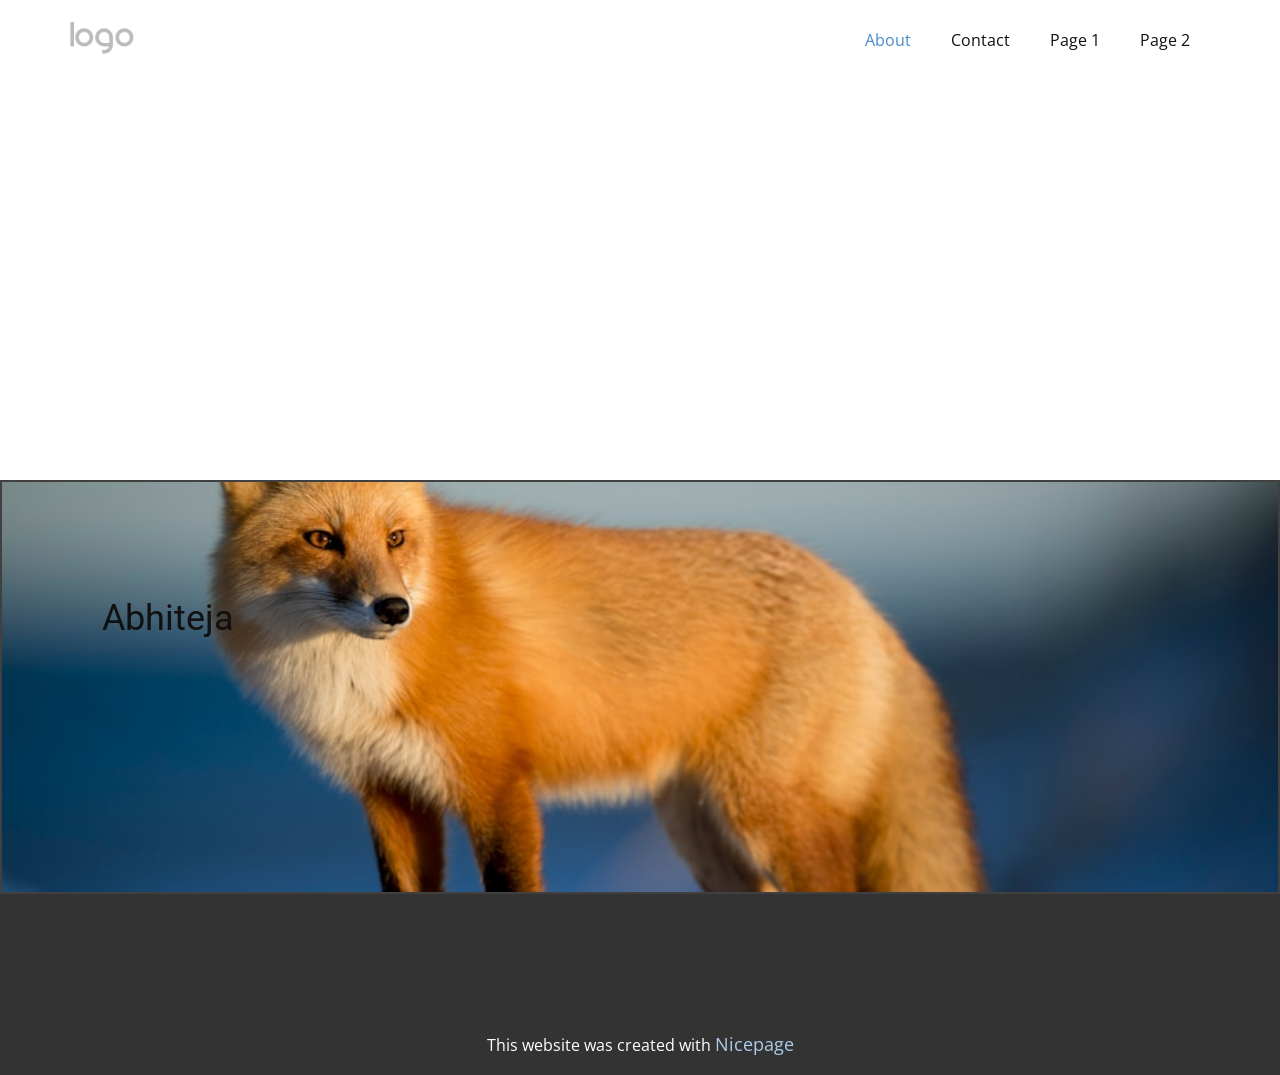
<file: index.html>
<!DOCTYPE html>
<html style="font-size: 16px;" lang="en"><head>
    <meta name="viewport" content="width=device-width, initial-scale=1.0">
    <meta charset="utf-8">
    <meta name="keywords" content="">
    <meta name="description" content="">
    <title>About</title>
    <link rel="stylesheet" href="nicepage.css" media="screen">
<link rel="stylesheet" href="index.css" media="screen">
    <script class="u-script" type="text/javascript" src="jquery.js" defer=""></script>
    <script class="u-script" type="text/javascript" src="nicepage.js" defer=""></script>
    <meta name="generator" content="Nicepage 8.6.23, nicepage.com">
    
    
    
    
    <link id="u-page-google-font" rel="stylesheet" href="https://fonts.googleapis.com/css2?display=swap&amp;family=Roboto:ital,wght@0,100;0,200;0,300;0,400;0,500;0,600;0,700;0,800;0,900;1,100;1,200;1,300;1,400;1,500;1,600;1,700;1,800;1,900&amp;family=Open+Sans:ital,wght@0,300;0,400;0,500;0,600;0,700;0,800;1,300;1,400;1,500;1,600;1,700;1,800">
    <script type="application/ld+json">{
		"@context": "http://schema.org",
		"@type": "Organization",
		"name": "",
		"logo": "images/default-logo.png"
}</script>
    <meta name="theme-color" content="#478ac9">
    <meta property="og:title" content="About">
    <meta property="og:type" content="website">
  <meta data-intl-tel-input-cdn-path="intlTelInput/"></head>
  <body data-home-page="About.html" data-home-page-title="About" data-path-to-root="./" data-include-products="false" class="u-body u-clearfix u-xl-mode" data-lang="en"><header class="u-clearfix u-header u-header" id="header" data-animation-name="" data-animation-duration="0" data-animation-delay="0" data-animation-direction=""><div class="u-clearfix u-sheet u-valign-middle u-sheet-1">
        <a href="#" class="u-image u-logo u-image-1">
          <img src="images/default-logo.png" class="u-logo-image u-logo-image-1">
        </a>
        <nav class="u-menu u-menu-one-level u-offcanvas u-menu-1" role="navigation" aria-label="Menu navigation">
          <div class="menu-collapse" style="font-size: 1rem; letter-spacing: 0px;">
            <a class="u-button-style u-custom-left-right-menu-spacing u-custom-padding-bottom u-custom-top-bottom-menu-spacing u-hamburger-link u-nav-link u-text-active-palette-1-base u-text-hover-palette-2-base" href="#" tabindex="-1" aria-label="Open menu" aria-controls="afb2">
              <svg class="u-svg-link" viewBox="0 0 24 24"><use xlink:href="#menu-hamburger"></use></svg>
              <svg class="u-svg-content" version="1.1" id="menu-hamburger" viewBox="0 0 16 16" x="0px" y="0px" xmlns:xlink="http://www.w3.org/1999/xlink" xmlns="http://www.w3.org/2000/svg"><g><rect y="1" width="16" height="2"></rect><rect y="7" width="16" height="2"></rect><rect y="13" width="16" height="2"></rect>
</g></svg>
            </a>
          </div>
          <div class="u-nav-container">
            <ul class="u-nav u-unstyled u-nav-1" role="menubar"><li class="u-nav-item" role="none"><a class="u-button-style u-nav-link u-text-active-palette-1-base u-text-hover-palette-2-base u-nav-link-2" href="./" role="menuitem">About</a>
</li><li class="u-nav-item" role="none"><a class="u-button-style u-nav-link u-text-active-palette-1-base u-text-hover-palette-2-base u-nav-link-2" href="Contact.html" role="menuitem">Contact</a>
</li><li class="u-nav-item" role="none"><a class="u-button-style u-nav-link u-text-active-palette-1-base u-text-hover-palette-2-base u-nav-link-2" href="Page-1.html" role="menuitem">Page 1</a>
</li><li class="u-nav-item" role="none"><a class="u-button-style u-nav-link u-text-active-palette-1-base u-text-hover-palette-2-base u-nav-link-2" href="Page-2.html" role="menuitem">Page 2</a>
</li></ul>
          </div>
          <div class="u-nav-container-collapse" id="afb2" role="region" aria-label="Menu panel">
            <div class="u-black u-container-style u-inner-container-layout u-opacity u-opacity-95 u-sidenav">
              <div class="u-inner-container-layout u-sidenav-overflow">
                <div class="u-menu-close" tabindex="-1" aria-label="Close menu"></div>
                <ul class="u-align-center u-nav u-popupmenu-items u-unstyled u-nav-2"><li class="u-nav-item"><a class="u-button-style u-nav-link" href="./">About</a>
</li><li class="u-nav-item"><a class="u-button-style u-nav-link" href="Contact.html">Contact</a>
</li><li class="u-nav-item"><a class="u-button-style u-nav-link" href="Page-1.html">Page 1</a>
</li><li class="u-nav-item"><a class="u-button-style u-nav-link" href="Page-2.html">Page 2</a>
</li></ul>
              </div>
            </div>
            <div class="u-black u-menu-overlay u-opacity u-opacity-70"></div>
          </div>
        </nav>
      </div></header>
    <section class="u-clearfix u-section-1" id="block-2">
      <div class="u-clearfix u-sheet u-sheet-1"></div>
    </section>
    <section class="u-border-2 u-border-grey-75 u-clearfix u-image u-section-2" id="block-1" data-image-width="1280" data-image-height="852">
      <div class="u-clearfix u-sheet u-sheet-1">
        <h3 class="u-text u-text-default u-text-1">Abhiteja </h3>
      </div>
    </section>
    
    
    
    <footer class="u-align-center u-clearfix u-container-align-center u-footer u-grey-80 u-footer" id="footer"><div class="u-clearfix u-sheet u-sheet-1">
        <h3 class="u-headline u-text u-text-default u-text-1">
          <a href="/"></a>
        </h3>
      </div></footer>
    <section class="u-backlink u-clearfix u-grey-80"> This website was created with <a href="https://nicepage.com">Nicepage</a>
    </section>
  
</body></html>
</file>
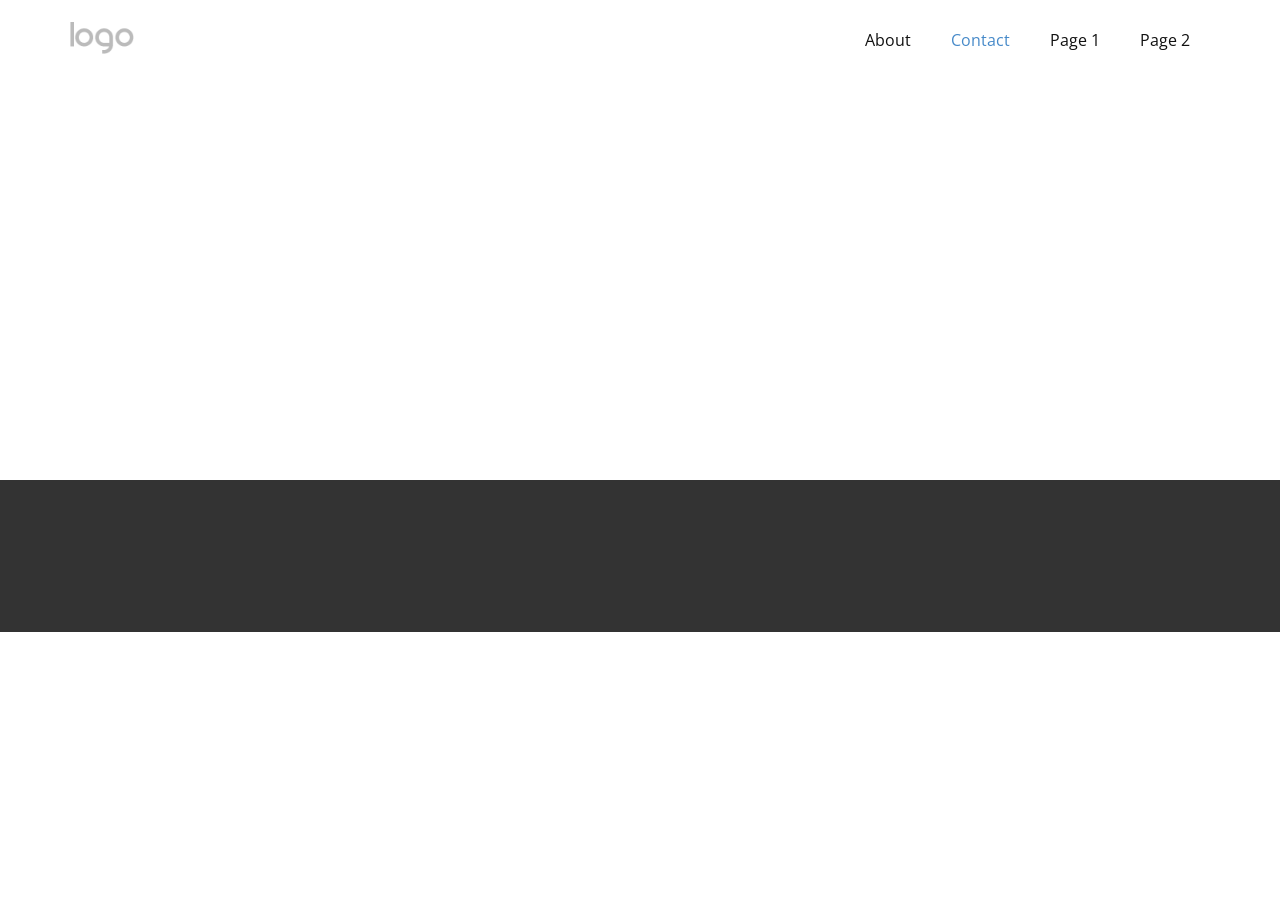
<file: Contact.html>
<!DOCTYPE html>
<html style="font-size: 16px;" lang="en"><head>
    <meta name="viewport" content="width=device-width, initial-scale=1.0">
    <meta charset="utf-8">
    <meta name="keywords" content="">
    <meta name="description" content="">
    <title>Contact</title>
    <link rel="stylesheet" href="nicepage.css" media="screen">
<link rel="stylesheet" href="Contact.css" media="screen">
    <script class="u-script" type="text/javascript" src="jquery.js" defer=""></script>
    <script class="u-script" type="text/javascript" src="nicepage.js" defer=""></script>
    <meta name="generator" content="Nicepage 8.6.23, nicepage.com">
    
    
    
    <link id="u-page-google-font" rel="stylesheet" href="https://fonts.googleapis.com/css2?display=swap&amp;family=Roboto:ital,wght@0,100;0,200;0,300;0,400;0,500;0,600;0,700;0,800;0,900;1,100;1,200;1,300;1,400;1,500;1,600;1,700;1,800;1,900&amp;family=Open+Sans:ital,wght@0,300;0,400;0,500;0,600;0,700;0,800;1,300;1,400;1,500;1,600;1,700;1,800">
    <script type="application/ld+json">{
		"@context": "http://schema.org",
		"@type": "Organization",
		"name": "",
		"logo": "images/default-logo.png"
}</script>
    <meta name="theme-color" content="#478ac9">
    <meta property="og:title" content="Contact">
    <meta property="og:type" content="website">
  <meta data-intl-tel-input-cdn-path="intlTelInput/"></head>
  <body data-path-to-root="./" data-include-products="false" class="u-body u-xl-mode" data-lang="en"><header class="u-clearfix u-header u-header" id="header" data-animation-name="" data-animation-duration="0" data-animation-delay="0" data-animation-direction=""><div class="u-clearfix u-sheet u-valign-middle u-sheet-1">
        <a href="#" class="u-image u-logo u-image-1">
          <img src="images/default-logo.png" class="u-logo-image u-logo-image-1">
        </a>
        <nav class="u-menu u-menu-one-level u-offcanvas u-menu-1" role="navigation" aria-label="Menu navigation">
          <div class="menu-collapse" style="font-size: 1rem; letter-spacing: 0px;">
            <a class="u-button-style u-custom-left-right-menu-spacing u-custom-padding-bottom u-custom-top-bottom-menu-spacing u-hamburger-link u-nav-link u-text-active-palette-1-base u-text-hover-palette-2-base" href="#" tabindex="-1" aria-label="Open menu" aria-controls="afb2">
              <svg class="u-svg-link" viewBox="0 0 24 24"><use xlink:href="#menu-hamburger"></use></svg>
              <svg class="u-svg-content" version="1.1" id="menu-hamburger" viewBox="0 0 16 16" x="0px" y="0px" xmlns:xlink="http://www.w3.org/1999/xlink" xmlns="http://www.w3.org/2000/svg"><g><rect y="1" width="16" height="2"></rect><rect y="7" width="16" height="2"></rect><rect y="13" width="16" height="2"></rect>
</g></svg>
            </a>
          </div>
          <div class="u-nav-container">
            <ul class="u-nav u-unstyled u-nav-1" role="menubar"><li class="u-nav-item" role="none"><a class="u-button-style u-nav-link u-text-active-palette-1-base u-text-hover-palette-2-base u-nav-link-2" href="./" role="menuitem">About</a>
</li><li class="u-nav-item" role="none"><a class="u-button-style u-nav-link u-text-active-palette-1-base u-text-hover-palette-2-base u-nav-link-2" href="Contact.html" role="menuitem">Contact</a>
</li><li class="u-nav-item" role="none"><a class="u-button-style u-nav-link u-text-active-palette-1-base u-text-hover-palette-2-base u-nav-link-2" href="Page-1.html" role="menuitem">Page 1</a>
</li><li class="u-nav-item" role="none"><a class="u-button-style u-nav-link u-text-active-palette-1-base u-text-hover-palette-2-base u-nav-link-2" href="Page-2.html" role="menuitem">Page 2</a>
</li></ul>
          </div>
          <div class="u-nav-container-collapse" id="afb2" role="region" aria-label="Menu panel">
            <div class="u-black u-container-style u-inner-container-layout u-opacity u-opacity-95 u-sidenav">
              <div class="u-inner-container-layout u-sidenav-overflow">
                <div class="u-menu-close" tabindex="-1" aria-label="Close menu"></div>
                <ul class="u-align-center u-nav u-popupmenu-items u-unstyled u-nav-2"><li class="u-nav-item"><a class="u-button-style u-nav-link" href="./">About</a>
</li><li class="u-nav-item"><a class="u-button-style u-nav-link" href="Contact.html">Contact</a>
</li><li class="u-nav-item"><a class="u-button-style u-nav-link" href="Page-1.html">Page 1</a>
</li><li class="u-nav-item"><a class="u-button-style u-nav-link" href="Page-2.html">Page 2</a>
</li></ul>
              </div>
            </div>
            <div class="u-black u-menu-overlay u-opacity u-opacity-70"></div>
          </div>
        </nav>
      </div></header>
    <section class="u-clearfix u-section-1" id="block-1">
      <div class="u-clearfix u-sheet u-sheet-1"></div>
    </section>
    
    
    
    <footer class="u-align-center u-clearfix u-container-align-center u-footer u-grey-80 u-footer" id="footer"><div class="u-clearfix u-sheet u-sheet-1">
        <h3 class="u-headline u-text u-text-default u-text-1">
          <a href="/"></a>
        </h3>
      </div></footer>
    <section class="u-backlink u-clearfix u-grey-80"></section>
  
</body></html>
</file>
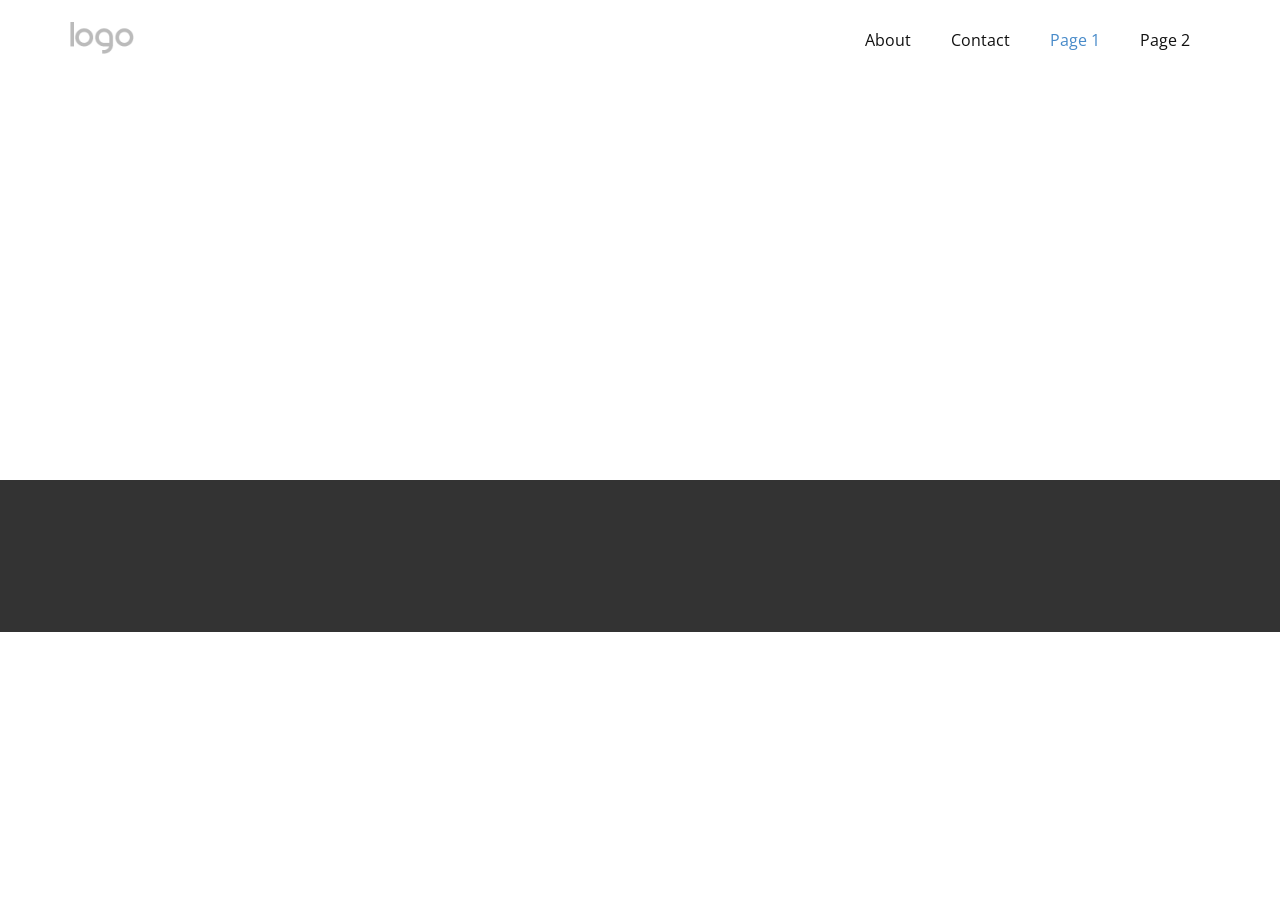
<file: Page-1.html>
<!DOCTYPE html>
<html style="font-size: 16px;" lang="en"><head>
    <meta name="viewport" content="width=device-width, initial-scale=1.0">
    <meta charset="utf-8">
    <meta name="keywords" content="">
    <meta name="description" content="">
    <title>Page 1</title>
    <link rel="stylesheet" href="nicepage.css" media="screen">
<link rel="stylesheet" href="Page-1.css" media="screen">
    <script class="u-script" type="text/javascript" src="jquery.js" defer=""></script>
    <script class="u-script" type="text/javascript" src="nicepage.js" defer=""></script>
    <meta name="generator" content="Nicepage 8.6.23, nicepage.com">
    
    
    
    <link id="u-page-google-font" rel="stylesheet" href="https://fonts.googleapis.com/css2?display=swap&amp;family=Roboto:ital,wght@0,100;0,200;0,300;0,400;0,500;0,600;0,700;0,800;0,900;1,100;1,200;1,300;1,400;1,500;1,600;1,700;1,800;1,900&amp;family=Open+Sans:ital,wght@0,300;0,400;0,500;0,600;0,700;0,800;1,300;1,400;1,500;1,600;1,700;1,800">
    <script type="application/ld+json">{
		"@context": "http://schema.org",
		"@type": "Organization",
		"name": "",
		"logo": "images/default-logo.png"
}</script>
    <meta name="theme-color" content="#478ac9">
    <meta property="og:title" content="Page 1">
    <meta property="og:type" content="website">
  <meta data-intl-tel-input-cdn-path="intlTelInput/"></head>
  <body data-path-to-root="./" data-include-products="false" class="u-body u-xl-mode" data-lang="en"><header class="u-clearfix u-header u-header" id="header" data-animation-name="" data-animation-duration="0" data-animation-delay="0" data-animation-direction=""><div class="u-clearfix u-sheet u-valign-middle u-sheet-1">
        <a href="#" class="u-image u-logo u-image-1">
          <img src="images/default-logo.png" class="u-logo-image u-logo-image-1">
        </a>
        <nav class="u-menu u-menu-one-level u-offcanvas u-menu-1" role="navigation" aria-label="Menu navigation">
          <div class="menu-collapse" style="font-size: 1rem; letter-spacing: 0px;">
            <a class="u-button-style u-custom-left-right-menu-spacing u-custom-padding-bottom u-custom-top-bottom-menu-spacing u-hamburger-link u-nav-link u-text-active-palette-1-base u-text-hover-palette-2-base" href="#" tabindex="-1" aria-label="Open menu" aria-controls="afb2">
              <svg class="u-svg-link" viewBox="0 0 24 24"><use xlink:href="#menu-hamburger"></use></svg>
              <svg class="u-svg-content" version="1.1" id="menu-hamburger" viewBox="0 0 16 16" x="0px" y="0px" xmlns:xlink="http://www.w3.org/1999/xlink" xmlns="http://www.w3.org/2000/svg"><g><rect y="1" width="16" height="2"></rect><rect y="7" width="16" height="2"></rect><rect y="13" width="16" height="2"></rect>
</g></svg>
            </a>
          </div>
          <div class="u-nav-container">
            <ul class="u-nav u-unstyled u-nav-1" role="menubar"><li class="u-nav-item" role="none"><a class="u-button-style u-nav-link u-text-active-palette-1-base u-text-hover-palette-2-base u-nav-link-2" href="./" role="menuitem">About</a>
</li><li class="u-nav-item" role="none"><a class="u-button-style u-nav-link u-text-active-palette-1-base u-text-hover-palette-2-base u-nav-link-2" href="Contact.html" role="menuitem">Contact</a>
</li><li class="u-nav-item" role="none"><a class="u-button-style u-nav-link u-text-active-palette-1-base u-text-hover-palette-2-base u-nav-link-2" href="Page-1.html" role="menuitem">Page 1</a>
</li><li class="u-nav-item" role="none"><a class="u-button-style u-nav-link u-text-active-palette-1-base u-text-hover-palette-2-base u-nav-link-2" href="Page-2.html" role="menuitem">Page 2</a>
</li></ul>
          </div>
          <div class="u-nav-container-collapse" id="afb2" role="region" aria-label="Menu panel">
            <div class="u-black u-container-style u-inner-container-layout u-opacity u-opacity-95 u-sidenav">
              <div class="u-inner-container-layout u-sidenav-overflow">
                <div class="u-menu-close" tabindex="-1" aria-label="Close menu"></div>
                <ul class="u-align-center u-nav u-popupmenu-items u-unstyled u-nav-2"><li class="u-nav-item"><a class="u-button-style u-nav-link" href="./">About</a>
</li><li class="u-nav-item"><a class="u-button-style u-nav-link" href="Contact.html">Contact</a>
</li><li class="u-nav-item"><a class="u-button-style u-nav-link" href="Page-1.html">Page 1</a>
</li><li class="u-nav-item"><a class="u-button-style u-nav-link" href="Page-2.html">Page 2</a>
</li></ul>
              </div>
            </div>
            <div class="u-black u-menu-overlay u-opacity u-opacity-70"></div>
          </div>
        </nav>
      </div></header>
    <section class="u-clearfix u-section-1" id="block-3">
      <div class="u-clearfix u-sheet u-sheet-1"></div>
    </section>
    
    
    
    <footer class="u-align-center u-clearfix u-container-align-center u-footer u-grey-80 u-footer" id="footer"><div class="u-clearfix u-sheet u-sheet-1">
        <h3 class="u-headline u-text u-text-default u-text-1">
          <a href="/"></a>
        </h3>
      </div></footer>
    <section class="u-backlink u-clearfix u-grey-80"></section>
  
</body></html>
</file>
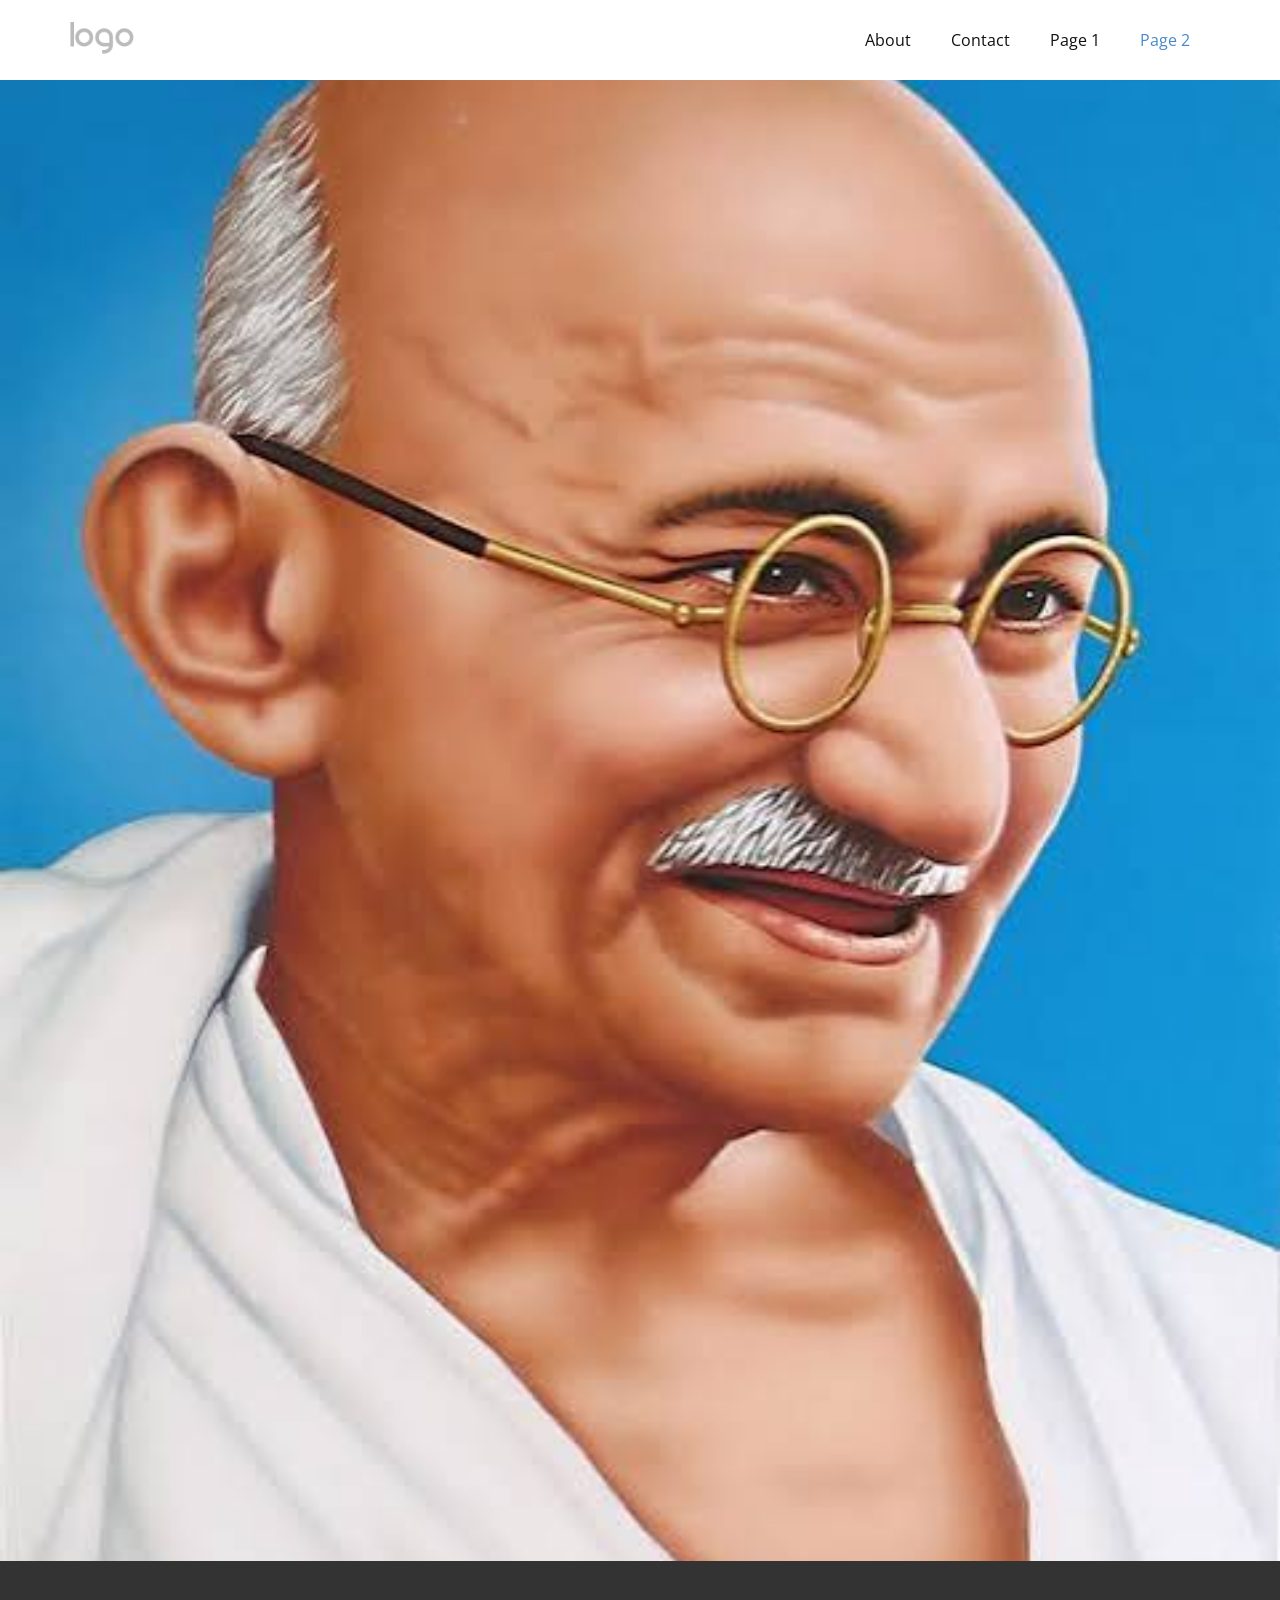
<file: Page-2.html>
<!DOCTYPE html>
<html style="font-size: 16px;" lang="en"><head>
    <meta name="viewport" content="width=device-width, initial-scale=1.0">
    <meta charset="utf-8">
    <meta name="keywords" content="">
    <meta name="description" content="">
    <title>Page 2</title>
    <link rel="stylesheet" href="nicepage.css" media="screen">
<link rel="stylesheet" href="Page-2.css" media="screen">
    <script class="u-script" type="text/javascript" src="jquery.js" defer=""></script>
    <script class="u-script" type="text/javascript" src="nicepage.js" defer=""></script>
    <meta name="generator" content="Nicepage 8.6.23, nicepage.com">
    
    
    
    <link id="u-page-google-font" rel="stylesheet" href="https://fonts.googleapis.com/css2?display=swap&amp;family=Roboto:ital,wght@0,100;0,200;0,300;0,400;0,500;0,600;0,700;0,800;0,900;1,100;1,200;1,300;1,400;1,500;1,600;1,700;1,800;1,900&amp;family=Open+Sans:ital,wght@0,300;0,400;0,500;0,600;0,700;0,800;1,300;1,400;1,500;1,600;1,700;1,800">
    <script type="application/ld+json">{
		"@context": "http://schema.org",
		"@type": "Organization",
		"name": "",
		"logo": "images/default-logo.png"
}</script>
    <meta name="theme-color" content="#478ac9">
    <meta property="og:title" content="Page 2">
    <meta property="og:type" content="website">
  <meta data-intl-tel-input-cdn-path="intlTelInput/"></head>
  <body data-path-to-root="./" data-include-products="false" class="u-body u-clearfix u-xl-mode" data-lang="en"><header class="u-clearfix u-header u-header" id="header" data-animation-name="" data-animation-duration="0" data-animation-delay="0" data-animation-direction=""><div class="u-clearfix u-sheet u-valign-middle u-sheet-1">
        <a href="#" class="u-image u-logo u-image-1">
          <img src="images/default-logo.png" class="u-logo-image u-logo-image-1">
        </a>
        <nav class="u-menu u-menu-one-level u-offcanvas u-menu-1" role="navigation" aria-label="Menu navigation">
          <div class="menu-collapse" style="font-size: 1rem; letter-spacing: 0px;">
            <a class="u-button-style u-custom-left-right-menu-spacing u-custom-padding-bottom u-custom-top-bottom-menu-spacing u-hamburger-link u-nav-link u-text-active-palette-1-base u-text-hover-palette-2-base" href="#" tabindex="-1" aria-label="Open menu" aria-controls="afb2">
              <svg class="u-svg-link" viewBox="0 0 24 24"><use xlink:href="#menu-hamburger"></use></svg>
              <svg class="u-svg-content" version="1.1" id="menu-hamburger" viewBox="0 0 16 16" x="0px" y="0px" xmlns:xlink="http://www.w3.org/1999/xlink" xmlns="http://www.w3.org/2000/svg"><g><rect y="1" width="16" height="2"></rect><rect y="7" width="16" height="2"></rect><rect y="13" width="16" height="2"></rect>
</g></svg>
            </a>
          </div>
          <div class="u-nav-container">
            <ul class="u-nav u-unstyled u-nav-1" role="menubar"><li class="u-nav-item" role="none"><a class="u-button-style u-nav-link u-text-active-palette-1-base u-text-hover-palette-2-base u-nav-link-2" href="./" role="menuitem">About</a>
</li><li class="u-nav-item" role="none"><a class="u-button-style u-nav-link u-text-active-palette-1-base u-text-hover-palette-2-base u-nav-link-2" href="Contact.html" role="menuitem">Contact</a>
</li><li class="u-nav-item" role="none"><a class="u-button-style u-nav-link u-text-active-palette-1-base u-text-hover-palette-2-base u-nav-link-2" href="Page-1.html" role="menuitem">Page 1</a>
</li><li class="u-nav-item" role="none"><a class="u-button-style u-nav-link u-text-active-palette-1-base u-text-hover-palette-2-base u-nav-link-2" href="Page-2.html" role="menuitem">Page 2</a>
</li></ul>
          </div>
          <div class="u-nav-container-collapse" id="afb2" role="region" aria-label="Menu panel">
            <div class="u-black u-container-style u-inner-container-layout u-opacity u-opacity-95 u-sidenav">
              <div class="u-inner-container-layout u-sidenav-overflow">
                <div class="u-menu-close" tabindex="-1" aria-label="Close menu"></div>
                <ul class="u-align-center u-nav u-popupmenu-items u-unstyled u-nav-2"><li class="u-nav-item"><a class="u-button-style u-nav-link" href="./">About</a>
</li><li class="u-nav-item"><a class="u-button-style u-nav-link" href="Contact.html">Contact</a>
</li><li class="u-nav-item"><a class="u-button-style u-nav-link" href="Page-1.html">Page 1</a>
</li><li class="u-nav-item"><a class="u-button-style u-nav-link" href="Page-2.html">Page 2</a>
</li></ul>
              </div>
            </div>
            <div class="u-black u-menu-overlay u-opacity u-opacity-70"></div>
          </div>
        </nav>
      </div></header>
    <section class="u-clearfix u-container-align-center u-image u-section-1" id="block-4" data-image-width="481" data-image-height="636">
      <div class="u-clearfix u-sheet u-sheet-1"></div>
    </section>
    
    
    
    <footer class="u-align-center u-clearfix u-container-align-center u-footer u-grey-80 u-footer" id="footer"><div class="u-clearfix u-sheet u-sheet-1">
        <h3 class="u-headline u-text u-text-default u-text-1">
          <a href="/"></a>
        </h3>
      </div></footer>
    <section class="u-backlink u-clearfix u-grey-80"></section>
  
</body></html>
</file>
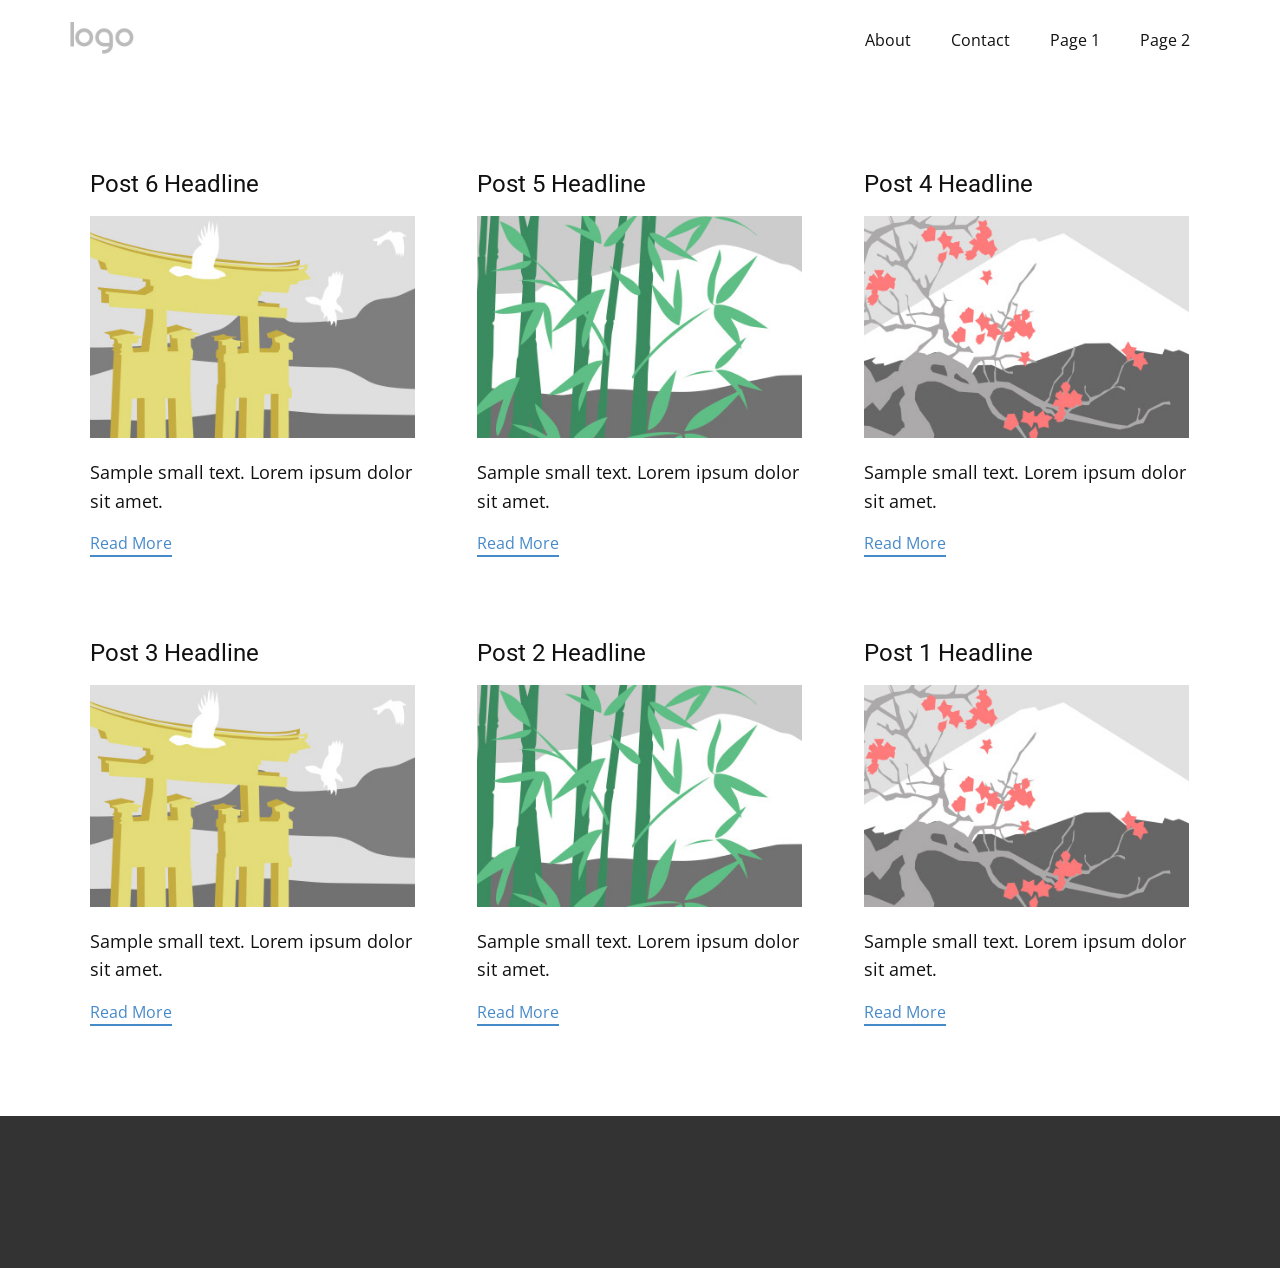
<file: blog/blog.html>
<!DOCTYPE html>
<html style="font-size: 16px;" lang="en"><head>
    <meta name="viewport" content="width=device-width, initial-scale=1.0">
    <meta charset="utf-8">
    <meta name="keywords" content="">
    <meta name="description" content="">
    <title>Blog</title>
    <link rel="stylesheet" href="../nicepage.css" media="screen">
<link rel="stylesheet" href="../Blog-Template.css" media="screen">
    <script class="u-script" type="text/javascript" src="../jquery.js" defer=""></script>
    <script class="u-script" type="text/javascript" src="../nicepage.js" defer=""></script>
    <meta name="generator" content="Nicepage 8.6.23, nicepage.com">
    
    
    
    <link id="u-page-google-font" rel="stylesheet" href="https://fonts.googleapis.com/css2?display=swap&amp;family=Roboto:ital,wght@0,100;0,200;0,300;0,400;0,500;0,600;0,700;0,800;0,900;1,100;1,200;1,300;1,400;1,500;1,600;1,700;1,800;1,900&amp;family=Open+Sans:ital,wght@0,300;0,400;0,500;0,600;0,700;0,800;1,300;1,400;1,500;1,600;1,700;1,800">
    <script type="application/ld+json">{
		"@context": "http://schema.org",
		"@type": "Organization",
		"name": "",
		"logo": "images/default-logo.png"
}</script>
    <meta name="theme-color" content="#478ac9">
  <meta data-intl-tel-input-cdn-path="intlTelInput/"></head>
  <body data-path-to-root="../" data-include-products="false" class="u-body u-xl-mode" data-lang="en"><header class="u-clearfix u-header u-header" id="header" data-animation-name="" data-animation-duration="0" data-animation-delay="0" data-animation-direction=""><div class="u-clearfix u-sheet u-valign-middle u-sheet-1">
        <a href="#" class="u-image u-logo u-image-1">
          <img src="../images/default-logo.png" class="u-logo-image u-logo-image-1">
        </a>
        <nav class="u-menu u-menu-one-level u-offcanvas u-menu-1" role="navigation" aria-label="Menu navigation">
          <div class="menu-collapse" style="font-size: 1rem; letter-spacing: 0px;">
            <a class="u-button-style u-custom-left-right-menu-spacing u-custom-padding-bottom u-custom-top-bottom-menu-spacing u-hamburger-link u-nav-link u-text-active-palette-1-base u-text-hover-palette-2-base" href="#" tabindex="-1" aria-label="Open menu" aria-controls="afb2">
              <svg class="u-svg-link" viewBox="0 0 24 24"><use xlink:href="#menu-hamburger"></use></svg>
              <svg class="u-svg-content" version="1.1" id="menu-hamburger" viewBox="0 0 16 16" x="0px" y="0px" xmlns:xlink="http://www.w3.org/1999/xlink" xmlns="http://www.w3.org/2000/svg"><g><rect y="1" width="16" height="2"></rect><rect y="7" width="16" height="2"></rect><rect y="13" width="16" height="2"></rect>
</g></svg>
            </a>
          </div>
          <div class="u-nav-container">
            <ul class="u-nav u-unstyled u-nav-1" role="menubar"><li class="u-nav-item" role="none"><a class="u-button-style u-nav-link u-text-active-palette-1-base u-text-hover-palette-2-base u-nav-link-2" href="../" role="menuitem">About</a>
</li><li class="u-nav-item" role="none"><a class="u-button-style u-nav-link u-text-active-palette-1-base u-text-hover-palette-2-base u-nav-link-2" href="../Contact.html" role="menuitem">Contact</a>
</li><li class="u-nav-item" role="none"><a class="u-button-style u-nav-link u-text-active-palette-1-base u-text-hover-palette-2-base u-nav-link-2" href="../Page-1.html" role="menuitem">Page 1</a>
</li><li class="u-nav-item" role="none"><a class="u-button-style u-nav-link u-text-active-palette-1-base u-text-hover-palette-2-base u-nav-link-2" href="../Page-2.html" role="menuitem">Page 2</a>
</li></ul>
          </div>
          <div class="u-nav-container-collapse" id="afb2" role="region" aria-label="Menu panel">
            <div class="u-black u-container-style u-inner-container-layout u-opacity u-opacity-95 u-sidenav">
              <div class="u-inner-container-layout u-sidenav-overflow">
                <div class="u-menu-close" tabindex="-1" aria-label="Close menu"></div>
                <ul class="u-align-center u-nav u-popupmenu-items u-unstyled u-nav-2"><li class="u-nav-item"><a class="u-button-style u-nav-link" href="../">About</a>
</li><li class="u-nav-item"><a class="u-button-style u-nav-link" href="../Contact.html">Contact</a>
</li><li class="u-nav-item"><a class="u-button-style u-nav-link" href="../Page-1.html">Page 1</a>
</li><li class="u-nav-item"><a class="u-button-style u-nav-link" href="../Page-2.html">Page 2</a>
</li></ul>
              </div>
            </div>
            <div class="u-black u-menu-overlay u-opacity u-opacity-70"></div>
          </div>
        </nav>
      </div></header>
    <section class="u-clearfix u-section-1" id="block-2">
      <div class="u-clearfix u-sheet u-valign-middle u-sheet-1"><!--blog--><!--blog_options_json--><!--{"type":"Recent","source":"","tags":"","count":""}--><!--/blog_options_json-->
        <div class="u-blog u-expanded-width u-repeater u-repeater-1" data-blog-id="blog-1"><!--blog_post-->
          <div class="u-blog-post u-container-style u-repeater-item u-white u-repeater-item-1"><meta name="twitter:description" content="Sample small text. Lorem ipsum dolor sit amet."><meta name="description" content="Sample small text. Lorem ipsum dolor sit amet."><meta property="og:type" content="article"><meta property="og:title" content="Post 6 Headline"><meta property="og:description" content="Sample small text. Lorem ipsum dolor sit amet."><meta property="og:image" content="../images/8ad73f3c.jpeg">
            <div class="u-container-layout u-similar-container u-valign-top u-container-layout-1"><!--blog_post_header-->
              <h4 class="u-blog-control u-text u-text-1">
                <a class="u-post-header-link" href="../blog/post-5.html">Post 6 Headline</a>
              </h4><!--/blog_post_header--><!--blog_post_image-->
              <img alt="" class="u-blog-control u-expanded-width u-image u-image-default u-image-1" src="../images/8ad73f3c.jpeg" data-href="../blog/post-5.html"><!--/blog_post_image--><!--blog_post_content-->
              <div class="u-blog-control u-post-content u-text u-text-2 fr-view">Sample small text. Lorem ipsum dolor sit amet.</div><!--/blog_post_content--><!--blog_post_readmore-->
              <a href="../blog/post-5.html" class="u-blog-control u-border-2 u-border-palette-1-base u-btn u-btn-rectangle u-button-style u-none u-btn-1"><!--blog_post_readmore_content--><!--options_json--><!--{"content":"","defaultValue":"Read More"}--><!--/options_json-->Read More<!--/blog_post_readmore_content--></a><!--/blog_post_readmore-->
            </div>
          </div><div class="u-blog-post u-container-style u-repeater-item u-video-cover u-white"><meta name="twitter:description" content="Sample small text. Lorem ipsum dolor sit amet."><meta name="description" content="Sample small text. Lorem ipsum dolor sit amet."><meta property="og:type" content="article"><meta property="og:title" content="Post 5 Headline"><meta property="og:description" content="Sample small text. Lorem ipsum dolor sit amet."><meta property="og:image" content="../images/68f64b9d.jpeg">
            <div class="u-container-layout u-similar-container u-valign-top u-container-layout-2"><!--blog_post_header-->
              <h4 class="u-blog-control u-text u-text-3">
                <a class="u-post-header-link" href="../blog/post-4.html">Post 5 Headline</a>
              </h4><!--/blog_post_header--><!--blog_post_image-->
              <img alt="" class="u-blog-control u-expanded-width u-image u-image-default u-image-2" src="../images/68f64b9d.jpeg" data-href="../blog/post-4.html"><!--/blog_post_image--><!--blog_post_content-->
              <div class="u-blog-control u-post-content u-text u-text-4 fr-view">Sample small text. Lorem ipsum dolor sit amet.</div><!--/blog_post_content--><!--blog_post_readmore-->
              <a href="../blog/post-4.html" class="u-blog-control u-border-2 u-border-palette-1-base u-btn u-btn-rectangle u-button-style u-none u-btn-2"><!--blog_post_readmore_content--><!--options_json--><!--{"content":"","defaultValue":"Read More"}--><!--/options_json-->Read More<!--/blog_post_readmore_content--></a><!--/blog_post_readmore-->
            </div>
          </div><div class="u-blog-post u-container-style u-repeater-item u-video-cover u-white"><meta name="twitter:description" content="Sample small text. Lorem ipsum dolor sit amet."><meta name="description" content="Sample small text. Lorem ipsum dolor sit amet."><meta property="og:type" content="article"><meta property="og:title" content="Post 4 Headline"><meta property="og:description" content="Sample small text. Lorem ipsum dolor sit amet."><meta property="og:image" content="../images/0fd3416c.jpeg">
            <div class="u-container-layout u-similar-container u-valign-top u-container-layout-3"><!--blog_post_header-->
              <h4 class="u-blog-control u-text u-text-5">
                <a class="u-post-header-link" href="../blog/post-3.html">Post 4 Headline</a>
              </h4><!--/blog_post_header--><!--blog_post_image-->
              <img alt="" class="u-blog-control u-expanded-width u-image u-image-default u-image-3" src="../images/0fd3416c.jpeg" data-href="../blog/post-3.html"><!--/blog_post_image--><!--blog_post_content-->
              <div class="u-blog-control u-post-content u-text u-text-6 fr-view">Sample small text. Lorem ipsum dolor sit amet.</div><!--/blog_post_content--><!--blog_post_readmore-->
              <a href="../blog/post-3.html" class="u-blog-control u-border-2 u-border-palette-1-base u-btn u-btn-rectangle u-button-style u-none u-btn-3"><!--blog_post_readmore_content--><!--options_json--><!--{"content":"","defaultValue":"Read More"}--><!--/options_json-->Read More<!--/blog_post_readmore_content--></a><!--/blog_post_readmore-->
            </div>
          </div><div class="u-blog-post u-container-style u-repeater-item u-white u-repeater-item-1"><meta name="twitter:description" content="Sample small text. Lorem ipsum dolor sit amet."><meta name="description" content="Sample small text. Lorem ipsum dolor sit amet."><meta property="og:type" content="article"><meta property="og:title" content="Post 3 Headline"><meta property="og:description" content="Sample small text. Lorem ipsum dolor sit amet."><meta property="og:image" content="../images/8ad73f3c.jpeg">
            <div class="u-container-layout u-similar-container u-valign-top u-container-layout-1"><!--blog_post_header-->
              <h4 class="u-blog-control u-text u-text-1">
                <a class="u-post-header-link" href="../blog/post-2.html">Post 3 Headline</a>
              </h4><!--/blog_post_header--><!--blog_post_image-->
              <img alt="" class="u-blog-control u-expanded-width u-image u-image-default u-image-1" src="../images/8ad73f3c.jpeg" data-href="../blog/post-2.html"><!--/blog_post_image--><!--blog_post_content-->
              <div class="u-blog-control u-post-content u-text u-text-2 fr-view">Sample small text. Lorem ipsum dolor sit amet.</div><!--/blog_post_content--><!--blog_post_readmore-->
              <a href="../blog/post-2.html" class="u-blog-control u-border-2 u-border-palette-1-base u-btn u-btn-rectangle u-button-style u-none u-btn-1"><!--blog_post_readmore_content--><!--options_json--><!--{"content":"","defaultValue":"Read More"}--><!--/options_json-->Read More<!--/blog_post_readmore_content--></a><!--/blog_post_readmore-->
            </div>
          </div><div class="u-blog-post u-container-style u-repeater-item u-video-cover u-white"><meta name="twitter:description" content="Sample small text. Lorem ipsum dolor sit amet."><meta name="description" content="Sample small text. Lorem ipsum dolor sit amet."><meta property="og:type" content="article"><meta property="og:title" content="Post 2 Headline"><meta property="og:description" content="Sample small text. Lorem ipsum dolor sit amet."><meta property="og:image" content="../images/68f64b9d.jpeg">
            <div class="u-container-layout u-similar-container u-valign-top u-container-layout-2"><!--blog_post_header-->
              <h4 class="u-blog-control u-text u-text-3">
                <a class="u-post-header-link" href="../blog/post-1.html">Post 2 Headline</a>
              </h4><!--/blog_post_header--><!--blog_post_image-->
              <img alt="" class="u-blog-control u-expanded-width u-image u-image-default u-image-2" src="../images/68f64b9d.jpeg" data-href="../blog/post-1.html"><!--/blog_post_image--><!--blog_post_content-->
              <div class="u-blog-control u-post-content u-text u-text-4 fr-view">Sample small text. Lorem ipsum dolor sit amet.</div><!--/blog_post_content--><!--blog_post_readmore-->
              <a href="../blog/post-1.html" class="u-blog-control u-border-2 u-border-palette-1-base u-btn u-btn-rectangle u-button-style u-none u-btn-2"><!--blog_post_readmore_content--><!--options_json--><!--{"content":"","defaultValue":"Read More"}--><!--/options_json-->Read More<!--/blog_post_readmore_content--></a><!--/blog_post_readmore-->
            </div>
          </div><div class="u-blog-post u-container-style u-repeater-item u-video-cover u-white"><meta name="twitter:description" content="Sample small text. Lorem ipsum dolor sit amet."><meta name="description" content="Sample small text. Lorem ipsum dolor sit amet."><meta property="og:type" content="article"><meta property="og:title" content="Post 1 Headline"><meta property="og:description" content="Sample small text. Lorem ipsum dolor sit amet."><meta property="og:image" content="../images/0fd3416c.jpeg">
            <div class="u-container-layout u-similar-container u-valign-top u-container-layout-3"><!--blog_post_header-->
              <h4 class="u-blog-control u-text u-text-5">
                <a class="u-post-header-link" href="../blog/post.html">Post 1 Headline</a>
              </h4><!--/blog_post_header--><!--blog_post_image-->
              <img alt="" class="u-blog-control u-expanded-width u-image u-image-default u-image-3" src="../images/0fd3416c.jpeg" data-href="../blog/post.html"><!--/blog_post_image--><!--blog_post_content-->
              <div class="u-blog-control u-post-content u-text u-text-6 fr-view">Sample small text. Lorem ipsum dolor sit amet.</div><!--/blog_post_content--><!--blog_post_readmore-->
              <a href="../blog/post.html" class="u-blog-control u-border-2 u-border-palette-1-base u-btn u-btn-rectangle u-button-style u-none u-btn-3"><!--blog_post_readmore_content--><!--options_json--><!--{"content":"","defaultValue":"Read More"}--><!--/options_json-->Read More<!--/blog_post_readmore_content--></a><!--/blog_post_readmore-->
            </div>
          </div><!--/blog_post--><!--blog_post-->
          <!--/blog_post--><!--blog_post-->
          <!--/blog_post-->
        </div><!--/blog-->
      </div>
    </section>
    
    
    
    <footer class="u-align-center u-clearfix u-container-align-center u-footer u-grey-80 u-footer" id="footer"><div class="u-clearfix u-sheet u-sheet-1">
        <h3 class="u-headline u-text u-text-default u-text-1">
          <a href="/"></a>
        </h3>
      </div></footer>
    <section class="u-backlink u-clearfix u-grey-80"></section>
  
</body></html>
</file>
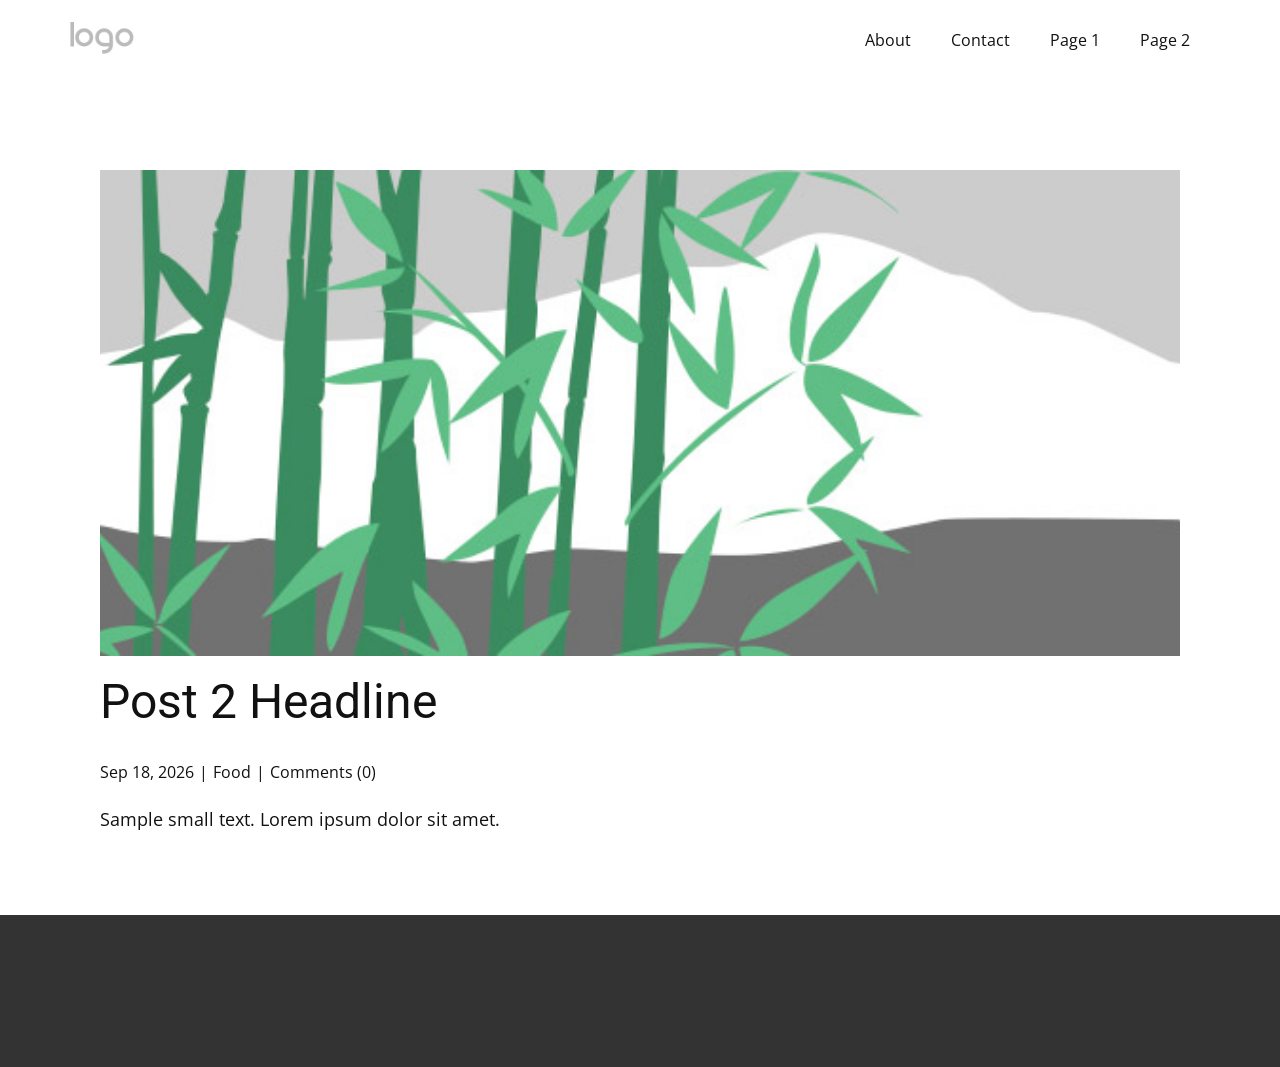
<file: blog/post-1.html>
<!DOCTYPE html>
<html style="font-size: 16px;" lang="en"><head>
    <meta name="viewport" content="width=device-width, initial-scale=1.0">
    <meta charset="utf-8">
    <meta name="keywords" content="Post 1 Headline">
    <meta name="description" content="Sample small text. Lorem ipsum dolor sit amet.">
    <title>Post 2 Headline</title>
    <link rel="stylesheet" href="../nicepage.css" media="screen">
<link rel="stylesheet" href="../Post-Template.css" media="screen">
    <script class="u-script" type="text/javascript" src="../jquery.js" defer=""></script>
    <script class="u-script" type="text/javascript" src="../nicepage.js" defer=""></script>
    <meta name="generator" content="Nicepage 8.6.23, nicepage.com">
    
    
    
    <link id="u-page-google-font" rel="stylesheet" href="https://fonts.googleapis.com/css2?display=swap&amp;family=Roboto:ital,wght@0,100;0,200;0,300;0,400;0,500;0,600;0,700;0,800;0,900;1,100;1,200;1,300;1,400;1,500;1,600;1,700;1,800;1,900&amp;family=Open+Sans:ital,wght@0,300;0,400;0,500;0,600;0,700;0,800;1,300;1,400;1,500;1,600;1,700;1,800">
    <script type="application/ld+json">{
		"@context": "http://schema.org",
		"@type": "Organization",
		"name": "",
		"logo": "images/default-logo.png"
}</script>
    <meta name="theme-color" content="#478ac9">
  <meta data-intl-tel-input-cdn-path="intlTelInput/"><meta name="twitter:description" content="Sample small text. Lorem ipsum dolor sit amet."><meta property="og:type" content="article"><meta property="og:title" content="Post 2 Headline"><meta property="og:description" content="Sample small text. Lorem ipsum dolor sit amet."><meta property="og:image" content="../images/68f64b9d.jpeg"></head>
  <body data-path-to-root="./" data-include-products="false" class="u-body u-xl-mode" data-lang="en"><header class="u-clearfix u-header u-header" id="header" data-animation-name="" data-animation-duration="0" data-animation-delay="0" data-animation-direction=""><div class="u-clearfix u-sheet u-valign-middle u-sheet-1">
        <a href="#" class="u-image u-logo u-image-1">
          <img src="../images/default-logo.png" class="u-logo-image u-logo-image-1">
        </a>
        <nav class="u-menu u-menu-one-level u-offcanvas u-menu-1" role="navigation" aria-label="Menu navigation">
          <div class="menu-collapse" style="font-size: 1rem; letter-spacing: 0px;">
            <a class="u-button-style u-custom-left-right-menu-spacing u-custom-padding-bottom u-custom-top-bottom-menu-spacing u-hamburger-link u-nav-link u-text-active-palette-1-base u-text-hover-palette-2-base" href="#" tabindex="-1" aria-label="Open menu" aria-controls="afb2">
              <svg class="u-svg-link" viewBox="0 0 24 24"><use xlink:href="#menu-hamburger"></use></svg>
              <svg class="u-svg-content" version="1.1" id="menu-hamburger" viewBox="0 0 16 16" x="0px" y="0px" xmlns:xlink="http://www.w3.org/1999/xlink" xmlns="http://www.w3.org/2000/svg"><g><rect y="1" width="16" height="2"></rect><rect y="7" width="16" height="2"></rect><rect y="13" width="16" height="2"></rect>
</g></svg>
            </a>
          </div>
          <div class="u-nav-container">
            <ul class="u-nav u-unstyled u-nav-1" role="menubar"><li class="u-nav-item" role="none"><a class="u-button-style u-nav-link u-text-active-palette-1-base u-text-hover-palette-2-base u-nav-link-2" href="../" role="menuitem">About</a>
</li><li class="u-nav-item" role="none"><a class="u-button-style u-nav-link u-text-active-palette-1-base u-text-hover-palette-2-base u-nav-link-2" href="../Contact.html" role="menuitem">Contact</a>
</li><li class="u-nav-item" role="none"><a class="u-button-style u-nav-link u-text-active-palette-1-base u-text-hover-palette-2-base u-nav-link-2" href="../Page-1.html" role="menuitem">Page 1</a>
</li><li class="u-nav-item" role="none"><a class="u-button-style u-nav-link u-text-active-palette-1-base u-text-hover-palette-2-base u-nav-link-2" href="../Page-2.html" role="menuitem">Page 2</a>
</li></ul>
          </div>
          <div class="u-nav-container-collapse" id="afb2" role="region" aria-label="Menu panel">
            <div class="u-black u-container-style u-inner-container-layout u-opacity u-opacity-95 u-sidenav">
              <div class="u-inner-container-layout u-sidenav-overflow">
                <div class="u-menu-close" tabindex="-1" aria-label="Close menu"></div>
                <ul class="u-align-center u-nav u-popupmenu-items u-unstyled u-nav-2"><li class="u-nav-item"><a class="u-button-style u-nav-link" href="../">About</a>
</li><li class="u-nav-item"><a class="u-button-style u-nav-link" href="../Contact.html">Contact</a>
</li><li class="u-nav-item"><a class="u-button-style u-nav-link" href="../Page-1.html">Page 1</a>
</li><li class="u-nav-item"><a class="u-button-style u-nav-link" href="../Page-2.html">Page 2</a>
</li></ul>
              </div>
            </div>
            <div class="u-black u-menu-overlay u-opacity u-opacity-70"></div>
          </div>
        </nav>
      </div></header>
    <section class="u-align-center u-clearfix u-section-1" id="block-2">
      <div class="u-clearfix u-sheet u-valign-middle-md u-valign-middle-sm u-valign-middle-xs u-sheet-1"><!--post_details--><!--post_details_options_json--><!--{"source":""}--><!--/post_details_options_json--><!--blog_post-->
        <div class="u-container-style u-expanded-width u-post-details u-post-details-1">
          <div class="u-container-layout u-valign-middle u-container-layout-1"><!--blog_post_image-->
            <img alt="" class="u-blog-control u-expanded-width u-image u-image-default u-image-1" src="../images/68f64b9d.jpeg"><!--/blog_post_image--><!--blog_post_header-->
            <h2 class="u-blog-control u-text u-text-1">Post 2 Headline</h2><!--/blog_post_header--><!--blog_post_metadata-->
            <div class="u-blog-control u-metadata u-metadata-1"><!--blog_post_metadata_date--><span class="u-meta-date u-meta-icon">Sep 18, 2026</span><!--/blog_post_metadata_date--><!--blog_post_metadata_category--><span class="u-meta-category u-meta-icon"><a href="/blog/blog.html#/blog-1///1">Food</a></span><!--/blog_post_metadata_category--><!--blog_post_metadata_comments--><span class="u-meta-comments u-meta-icon"><!--blog_post_metadata_comments_content-->Comments (0)<!--/blog_post_metadata_comments_content--></span><!--/blog_post_metadata_comments-->
            </div><!--/blog_post_metadata--><!--blog_post_content-->
            <div class="u-align-justify u-blog-control u-post-content u-text u-text-2 fr-view">
  <p>Sample small text. Lorem ipsum dolor sit amet.</p>
  </div><!--/blog_post_content-->
          </div>
        </div><!--/blog_post--><!--/post_details-->
      </div>
    </section>
    
    
    
    <footer class="u-align-center u-clearfix u-container-align-center u-footer u-grey-80 u-footer" id="footer"><div class="u-clearfix u-sheet u-sheet-1">
        <h3 class="u-headline u-text u-text-default u-text-1">
          <a href="/"></a>
        </h3>
      </div></footer>
    <section class="u-backlink u-clearfix u-grey-80"></section>
  
</body></html>
</file>
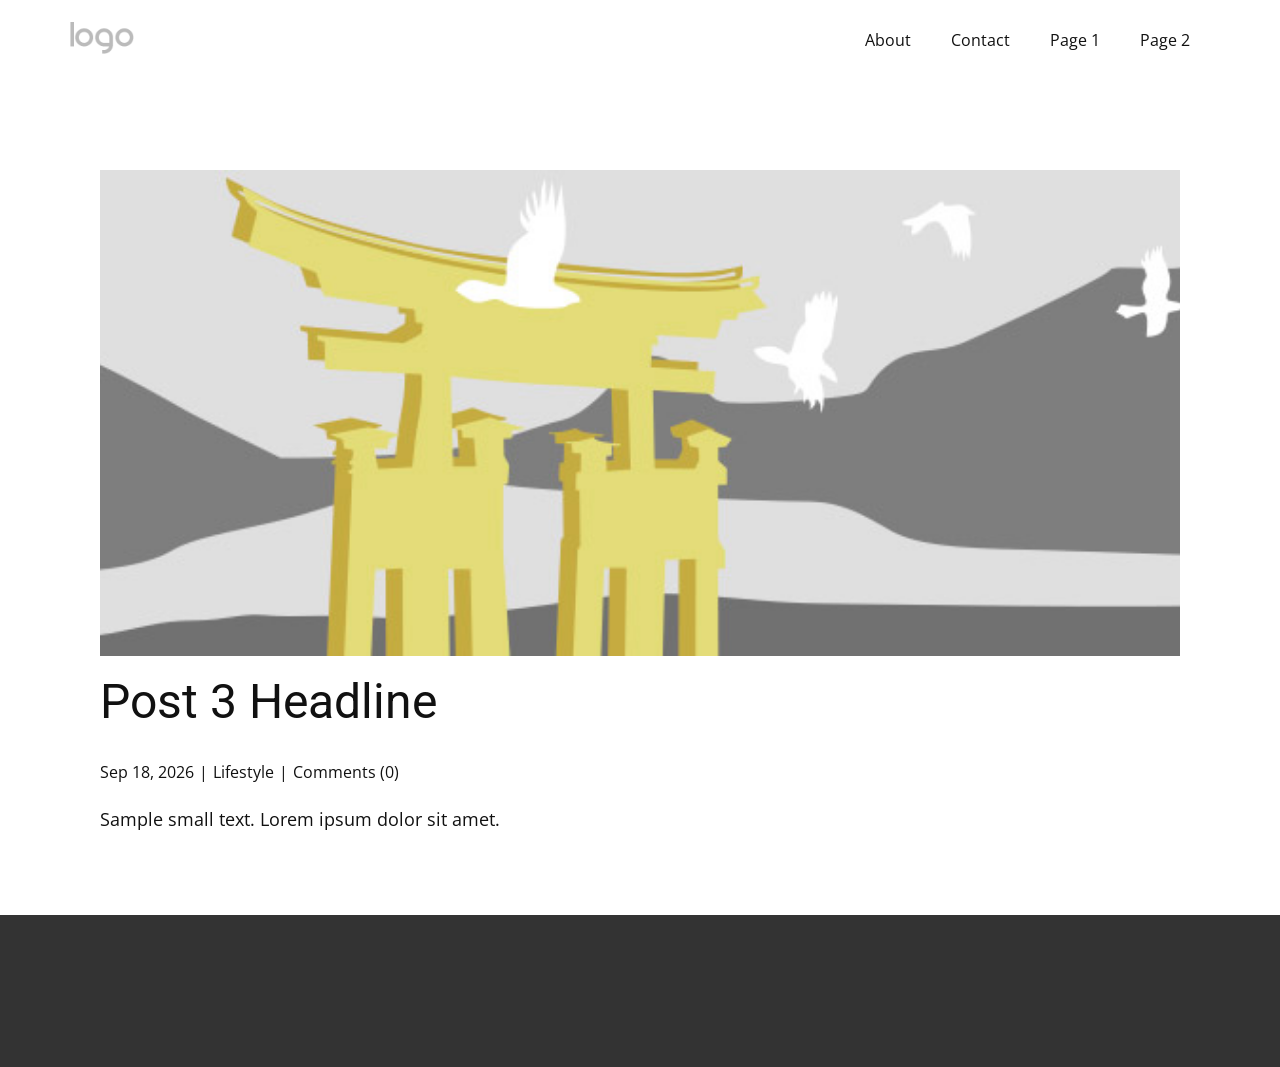
<file: blog/post-2.html>
<!DOCTYPE html>
<html style="font-size: 16px;" lang="en"><head>
    <meta name="viewport" content="width=device-width, initial-scale=1.0">
    <meta charset="utf-8">
    <meta name="keywords" content="Post 1 Headline">
    <meta name="description" content="Sample small text. Lorem ipsum dolor sit amet.">
    <title>Post 3 Headline</title>
    <link rel="stylesheet" href="../nicepage.css" media="screen">
<link rel="stylesheet" href="../Post-Template.css" media="screen">
    <script class="u-script" type="text/javascript" src="../jquery.js" defer=""></script>
    <script class="u-script" type="text/javascript" src="../nicepage.js" defer=""></script>
    <meta name="generator" content="Nicepage 8.6.23, nicepage.com">
    
    
    
    <link id="u-page-google-font" rel="stylesheet" href="https://fonts.googleapis.com/css2?display=swap&amp;family=Roboto:ital,wght@0,100;0,200;0,300;0,400;0,500;0,600;0,700;0,800;0,900;1,100;1,200;1,300;1,400;1,500;1,600;1,700;1,800;1,900&amp;family=Open+Sans:ital,wght@0,300;0,400;0,500;0,600;0,700;0,800;1,300;1,400;1,500;1,600;1,700;1,800">
    <script type="application/ld+json">{
		"@context": "http://schema.org",
		"@type": "Organization",
		"name": "",
		"logo": "images/default-logo.png"
}</script>
    <meta name="theme-color" content="#478ac9">
  <meta data-intl-tel-input-cdn-path="intlTelInput/"><meta name="twitter:description" content="Sample small text. Lorem ipsum dolor sit amet."><meta property="og:type" content="article"><meta property="og:title" content="Post 3 Headline"><meta property="og:description" content="Sample small text. Lorem ipsum dolor sit amet."><meta property="og:image" content="../images/8ad73f3c.jpeg"></head>
  <body data-path-to-root="./" data-include-products="false" class="u-body u-xl-mode" data-lang="en"><header class="u-clearfix u-header u-header" id="header" data-animation-name="" data-animation-duration="0" data-animation-delay="0" data-animation-direction=""><div class="u-clearfix u-sheet u-valign-middle u-sheet-1">
        <a href="#" class="u-image u-logo u-image-1">
          <img src="../images/default-logo.png" class="u-logo-image u-logo-image-1">
        </a>
        <nav class="u-menu u-menu-one-level u-offcanvas u-menu-1" role="navigation" aria-label="Menu navigation">
          <div class="menu-collapse" style="font-size: 1rem; letter-spacing: 0px;">
            <a class="u-button-style u-custom-left-right-menu-spacing u-custom-padding-bottom u-custom-top-bottom-menu-spacing u-hamburger-link u-nav-link u-text-active-palette-1-base u-text-hover-palette-2-base" href="#" tabindex="-1" aria-label="Open menu" aria-controls="afb2">
              <svg class="u-svg-link" viewBox="0 0 24 24"><use xlink:href="#menu-hamburger"></use></svg>
              <svg class="u-svg-content" version="1.1" id="menu-hamburger" viewBox="0 0 16 16" x="0px" y="0px" xmlns:xlink="http://www.w3.org/1999/xlink" xmlns="http://www.w3.org/2000/svg"><g><rect y="1" width="16" height="2"></rect><rect y="7" width="16" height="2"></rect><rect y="13" width="16" height="2"></rect>
</g></svg>
            </a>
          </div>
          <div class="u-nav-container">
            <ul class="u-nav u-unstyled u-nav-1" role="menubar"><li class="u-nav-item" role="none"><a class="u-button-style u-nav-link u-text-active-palette-1-base u-text-hover-palette-2-base u-nav-link-2" href="../" role="menuitem">About</a>
</li><li class="u-nav-item" role="none"><a class="u-button-style u-nav-link u-text-active-palette-1-base u-text-hover-palette-2-base u-nav-link-2" href="../Contact.html" role="menuitem">Contact</a>
</li><li class="u-nav-item" role="none"><a class="u-button-style u-nav-link u-text-active-palette-1-base u-text-hover-palette-2-base u-nav-link-2" href="../Page-1.html" role="menuitem">Page 1</a>
</li><li class="u-nav-item" role="none"><a class="u-button-style u-nav-link u-text-active-palette-1-base u-text-hover-palette-2-base u-nav-link-2" href="../Page-2.html" role="menuitem">Page 2</a>
</li></ul>
          </div>
          <div class="u-nav-container-collapse" id="afb2" role="region" aria-label="Menu panel">
            <div class="u-black u-container-style u-inner-container-layout u-opacity u-opacity-95 u-sidenav">
              <div class="u-inner-container-layout u-sidenav-overflow">
                <div class="u-menu-close" tabindex="-1" aria-label="Close menu"></div>
                <ul class="u-align-center u-nav u-popupmenu-items u-unstyled u-nav-2"><li class="u-nav-item"><a class="u-button-style u-nav-link" href="../">About</a>
</li><li class="u-nav-item"><a class="u-button-style u-nav-link" href="../Contact.html">Contact</a>
</li><li class="u-nav-item"><a class="u-button-style u-nav-link" href="../Page-1.html">Page 1</a>
</li><li class="u-nav-item"><a class="u-button-style u-nav-link" href="../Page-2.html">Page 2</a>
</li></ul>
              </div>
            </div>
            <div class="u-black u-menu-overlay u-opacity u-opacity-70"></div>
          </div>
        </nav>
      </div></header>
    <section class="u-align-center u-clearfix u-section-1" id="block-2">
      <div class="u-clearfix u-sheet u-valign-middle-md u-valign-middle-sm u-valign-middle-xs u-sheet-1"><!--post_details--><!--post_details_options_json--><!--{"source":""}--><!--/post_details_options_json--><!--blog_post-->
        <div class="u-container-style u-expanded-width u-post-details u-post-details-1">
          <div class="u-container-layout u-valign-middle u-container-layout-1"><!--blog_post_image-->
            <img alt="" class="u-blog-control u-expanded-width u-image u-image-default u-image-1" src="../images/8ad73f3c.jpeg"><!--/blog_post_image--><!--blog_post_header-->
            <h2 class="u-blog-control u-text u-text-1">Post 3 Headline</h2><!--/blog_post_header--><!--blog_post_metadata-->
            <div class="u-blog-control u-metadata u-metadata-1"><!--blog_post_metadata_date--><span class="u-meta-date u-meta-icon">Sep 18, 2026</span><!--/blog_post_metadata_date--><!--blog_post_metadata_category--><span class="u-meta-category u-meta-icon"><a href="/blog/blog.html#/blog-1///3">Lifestyle</a></span><!--/blog_post_metadata_category--><!--blog_post_metadata_comments--><span class="u-meta-comments u-meta-icon"><!--blog_post_metadata_comments_content-->Comments (0)<!--/blog_post_metadata_comments_content--></span><!--/blog_post_metadata_comments-->
            </div><!--/blog_post_metadata--><!--blog_post_content-->
            <div class="u-align-justify u-blog-control u-post-content u-text u-text-2 fr-view">
  <p>Sample small text. Lorem ipsum dolor sit amet.</p>
  </div><!--/blog_post_content-->
          </div>
        </div><!--/blog_post--><!--/post_details-->
      </div>
    </section>
    
    
    
    <footer class="u-align-center u-clearfix u-container-align-center u-footer u-grey-80 u-footer" id="footer"><div class="u-clearfix u-sheet u-sheet-1">
        <h3 class="u-headline u-text u-text-default u-text-1">
          <a href="/"></a>
        </h3>
      </div></footer>
    <section class="u-backlink u-clearfix u-grey-80"></section>
  
</body></html>
</file>
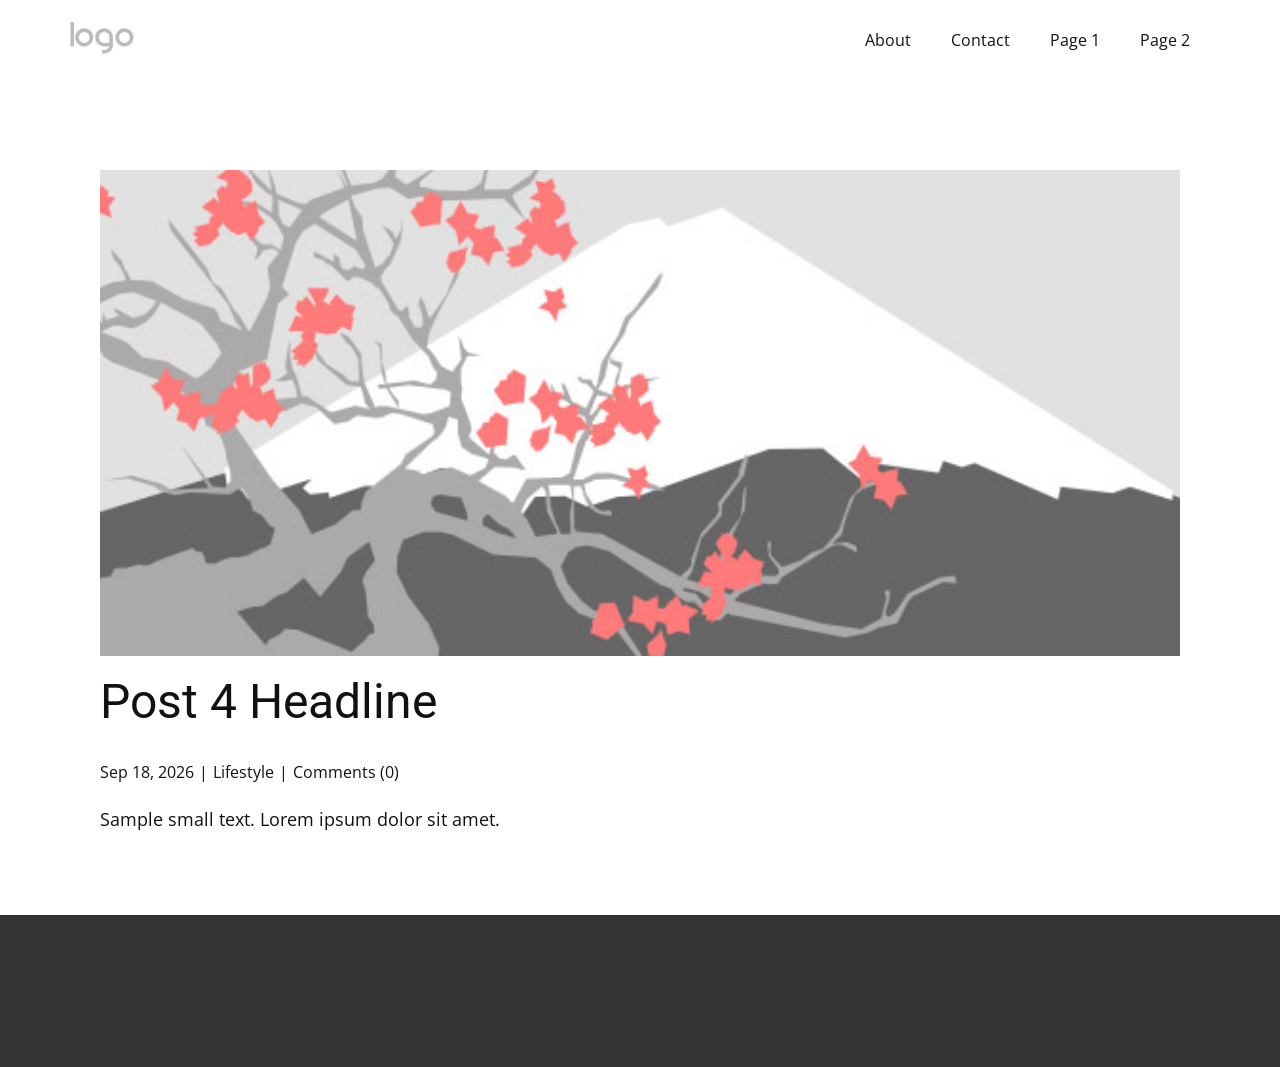
<file: blog/post-3.html>
<!DOCTYPE html>
<html style="font-size: 16px;" lang="en"><head>
    <meta name="viewport" content="width=device-width, initial-scale=1.0">
    <meta charset="utf-8">
    <meta name="keywords" content="Post 1 Headline">
    <meta name="description" content="Sample small text. Lorem ipsum dolor sit amet.">
    <title>Post 4 Headline</title>
    <link rel="stylesheet" href="../nicepage.css" media="screen">
<link rel="stylesheet" href="../Post-Template.css" media="screen">
    <script class="u-script" type="text/javascript" src="../jquery.js" defer=""></script>
    <script class="u-script" type="text/javascript" src="../nicepage.js" defer=""></script>
    <meta name="generator" content="Nicepage 8.6.23, nicepage.com">
    
    
    
    <link id="u-page-google-font" rel="stylesheet" href="https://fonts.googleapis.com/css2?display=swap&amp;family=Roboto:ital,wght@0,100;0,200;0,300;0,400;0,500;0,600;0,700;0,800;0,900;1,100;1,200;1,300;1,400;1,500;1,600;1,700;1,800;1,900&amp;family=Open+Sans:ital,wght@0,300;0,400;0,500;0,600;0,700;0,800;1,300;1,400;1,500;1,600;1,700;1,800">
    <script type="application/ld+json">{
		"@context": "http://schema.org",
		"@type": "Organization",
		"name": "",
		"logo": "images/default-logo.png"
}</script>
    <meta name="theme-color" content="#478ac9">
  <meta data-intl-tel-input-cdn-path="intlTelInput/"><meta name="twitter:description" content="Sample small text. Lorem ipsum dolor sit amet."><meta property="og:type" content="article"><meta property="og:title" content="Post 4 Headline"><meta property="og:description" content="Sample small text. Lorem ipsum dolor sit amet."><meta property="og:image" content="../images/0fd3416c.jpeg"></head>
  <body data-path-to-root="./" data-include-products="false" class="u-body u-xl-mode" data-lang="en"><header class="u-clearfix u-header u-header" id="header" data-animation-name="" data-animation-duration="0" data-animation-delay="0" data-animation-direction=""><div class="u-clearfix u-sheet u-valign-middle u-sheet-1">
        <a href="#" class="u-image u-logo u-image-1">
          <img src="../images/default-logo.png" class="u-logo-image u-logo-image-1">
        </a>
        <nav class="u-menu u-menu-one-level u-offcanvas u-menu-1" role="navigation" aria-label="Menu navigation">
          <div class="menu-collapse" style="font-size: 1rem; letter-spacing: 0px;">
            <a class="u-button-style u-custom-left-right-menu-spacing u-custom-padding-bottom u-custom-top-bottom-menu-spacing u-hamburger-link u-nav-link u-text-active-palette-1-base u-text-hover-palette-2-base" href="#" tabindex="-1" aria-label="Open menu" aria-controls="afb2">
              <svg class="u-svg-link" viewBox="0 0 24 24"><use xlink:href="#menu-hamburger"></use></svg>
              <svg class="u-svg-content" version="1.1" id="menu-hamburger" viewBox="0 0 16 16" x="0px" y="0px" xmlns:xlink="http://www.w3.org/1999/xlink" xmlns="http://www.w3.org/2000/svg"><g><rect y="1" width="16" height="2"></rect><rect y="7" width="16" height="2"></rect><rect y="13" width="16" height="2"></rect>
</g></svg>
            </a>
          </div>
          <div class="u-nav-container">
            <ul class="u-nav u-unstyled u-nav-1" role="menubar"><li class="u-nav-item" role="none"><a class="u-button-style u-nav-link u-text-active-palette-1-base u-text-hover-palette-2-base u-nav-link-2" href="../" role="menuitem">About</a>
</li><li class="u-nav-item" role="none"><a class="u-button-style u-nav-link u-text-active-palette-1-base u-text-hover-palette-2-base u-nav-link-2" href="../Contact.html" role="menuitem">Contact</a>
</li><li class="u-nav-item" role="none"><a class="u-button-style u-nav-link u-text-active-palette-1-base u-text-hover-palette-2-base u-nav-link-2" href="../Page-1.html" role="menuitem">Page 1</a>
</li><li class="u-nav-item" role="none"><a class="u-button-style u-nav-link u-text-active-palette-1-base u-text-hover-palette-2-base u-nav-link-2" href="../Page-2.html" role="menuitem">Page 2</a>
</li></ul>
          </div>
          <div class="u-nav-container-collapse" id="afb2" role="region" aria-label="Menu panel">
            <div class="u-black u-container-style u-inner-container-layout u-opacity u-opacity-95 u-sidenav">
              <div class="u-inner-container-layout u-sidenav-overflow">
                <div class="u-menu-close" tabindex="-1" aria-label="Close menu"></div>
                <ul class="u-align-center u-nav u-popupmenu-items u-unstyled u-nav-2"><li class="u-nav-item"><a class="u-button-style u-nav-link" href="../">About</a>
</li><li class="u-nav-item"><a class="u-button-style u-nav-link" href="../Contact.html">Contact</a>
</li><li class="u-nav-item"><a class="u-button-style u-nav-link" href="../Page-1.html">Page 1</a>
</li><li class="u-nav-item"><a class="u-button-style u-nav-link" href="../Page-2.html">Page 2</a>
</li></ul>
              </div>
            </div>
            <div class="u-black u-menu-overlay u-opacity u-opacity-70"></div>
          </div>
        </nav>
      </div></header>
    <section class="u-align-center u-clearfix u-section-1" id="block-2">
      <div class="u-clearfix u-sheet u-valign-middle-md u-valign-middle-sm u-valign-middle-xs u-sheet-1"><!--post_details--><!--post_details_options_json--><!--{"source":""}--><!--/post_details_options_json--><!--blog_post-->
        <div class="u-container-style u-expanded-width u-post-details u-post-details-1">
          <div class="u-container-layout u-valign-middle u-container-layout-1"><!--blog_post_image-->
            <img alt="" class="u-blog-control u-expanded-width u-image u-image-default u-image-1" src="../images/0fd3416c.jpeg"><!--/blog_post_image--><!--blog_post_header-->
            <h2 class="u-blog-control u-text u-text-1">Post 4 Headline</h2><!--/blog_post_header--><!--blog_post_metadata-->
            <div class="u-blog-control u-metadata u-metadata-1"><!--blog_post_metadata_date--><span class="u-meta-date u-meta-icon">Sep 18, 2026</span><!--/blog_post_metadata_date--><!--blog_post_metadata_category--><span class="u-meta-category u-meta-icon"><a href="/blog/blog.html#/blog-1///3">Lifestyle</a></span><!--/blog_post_metadata_category--><!--blog_post_metadata_comments--><span class="u-meta-comments u-meta-icon"><!--blog_post_metadata_comments_content-->Comments (0)<!--/blog_post_metadata_comments_content--></span><!--/blog_post_metadata_comments-->
            </div><!--/blog_post_metadata--><!--blog_post_content-->
            <div class="u-align-justify u-blog-control u-post-content u-text u-text-2 fr-view">
  <p>Sample small text. Lorem ipsum dolor sit amet.</p>
  </div><!--/blog_post_content-->
          </div>
        </div><!--/blog_post--><!--/post_details-->
      </div>
    </section>
    
    
    
    <footer class="u-align-center u-clearfix u-container-align-center u-footer u-grey-80 u-footer" id="footer"><div class="u-clearfix u-sheet u-sheet-1">
        <h3 class="u-headline u-text u-text-default u-text-1">
          <a href="/"></a>
        </h3>
      </div></footer>
    <section class="u-backlink u-clearfix u-grey-80"></section>
  
</body></html>
</file>
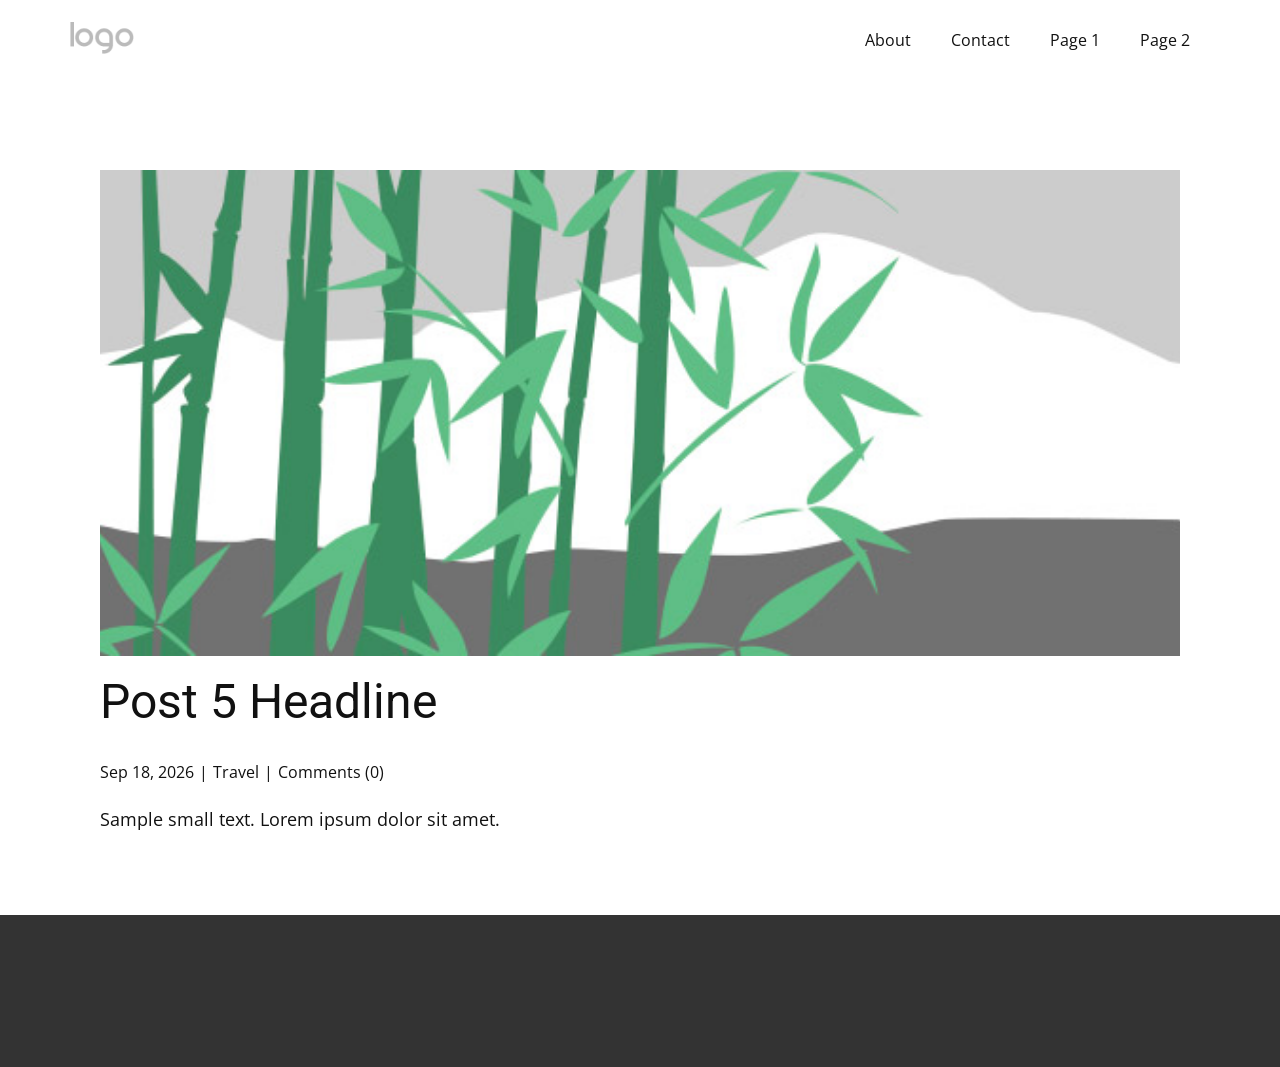
<file: blog/post-4.html>
<!DOCTYPE html>
<html style="font-size: 16px;" lang="en"><head>
    <meta name="viewport" content="width=device-width, initial-scale=1.0">
    <meta charset="utf-8">
    <meta name="keywords" content="Post 1 Headline">
    <meta name="description" content="Sample small text. Lorem ipsum dolor sit amet.">
    <title>Post 5 Headline</title>
    <link rel="stylesheet" href="../nicepage.css" media="screen">
<link rel="stylesheet" href="../Post-Template.css" media="screen">
    <script class="u-script" type="text/javascript" src="../jquery.js" defer=""></script>
    <script class="u-script" type="text/javascript" src="../nicepage.js" defer=""></script>
    <meta name="generator" content="Nicepage 8.6.23, nicepage.com">
    
    
    
    <link id="u-page-google-font" rel="stylesheet" href="https://fonts.googleapis.com/css2?display=swap&amp;family=Roboto:ital,wght@0,100;0,200;0,300;0,400;0,500;0,600;0,700;0,800;0,900;1,100;1,200;1,300;1,400;1,500;1,600;1,700;1,800;1,900&amp;family=Open+Sans:ital,wght@0,300;0,400;0,500;0,600;0,700;0,800;1,300;1,400;1,500;1,600;1,700;1,800">
    <script type="application/ld+json">{
		"@context": "http://schema.org",
		"@type": "Organization",
		"name": "",
		"logo": "images/default-logo.png"
}</script>
    <meta name="theme-color" content="#478ac9">
  <meta data-intl-tel-input-cdn-path="intlTelInput/"><meta name="twitter:description" content="Sample small text. Lorem ipsum dolor sit amet."><meta property="og:type" content="article"><meta property="og:title" content="Post 5 Headline"><meta property="og:description" content="Sample small text. Lorem ipsum dolor sit amet."><meta property="og:image" content="../images/68f64b9d.jpeg"></head>
  <body data-path-to-root="./" data-include-products="false" class="u-body u-xl-mode" data-lang="en"><header class="u-clearfix u-header u-header" id="header" data-animation-name="" data-animation-duration="0" data-animation-delay="0" data-animation-direction=""><div class="u-clearfix u-sheet u-valign-middle u-sheet-1">
        <a href="#" class="u-image u-logo u-image-1">
          <img src="../images/default-logo.png" class="u-logo-image u-logo-image-1">
        </a>
        <nav class="u-menu u-menu-one-level u-offcanvas u-menu-1" role="navigation" aria-label="Menu navigation">
          <div class="menu-collapse" style="font-size: 1rem; letter-spacing: 0px;">
            <a class="u-button-style u-custom-left-right-menu-spacing u-custom-padding-bottom u-custom-top-bottom-menu-spacing u-hamburger-link u-nav-link u-text-active-palette-1-base u-text-hover-palette-2-base" href="#" tabindex="-1" aria-label="Open menu" aria-controls="afb2">
              <svg class="u-svg-link" viewBox="0 0 24 24"><use xlink:href="#menu-hamburger"></use></svg>
              <svg class="u-svg-content" version="1.1" id="menu-hamburger" viewBox="0 0 16 16" x="0px" y="0px" xmlns:xlink="http://www.w3.org/1999/xlink" xmlns="http://www.w3.org/2000/svg"><g><rect y="1" width="16" height="2"></rect><rect y="7" width="16" height="2"></rect><rect y="13" width="16" height="2"></rect>
</g></svg>
            </a>
          </div>
          <div class="u-nav-container">
            <ul class="u-nav u-unstyled u-nav-1" role="menubar"><li class="u-nav-item" role="none"><a class="u-button-style u-nav-link u-text-active-palette-1-base u-text-hover-palette-2-base u-nav-link-2" href="../" role="menuitem">About</a>
</li><li class="u-nav-item" role="none"><a class="u-button-style u-nav-link u-text-active-palette-1-base u-text-hover-palette-2-base u-nav-link-2" href="../Contact.html" role="menuitem">Contact</a>
</li><li class="u-nav-item" role="none"><a class="u-button-style u-nav-link u-text-active-palette-1-base u-text-hover-palette-2-base u-nav-link-2" href="../Page-1.html" role="menuitem">Page 1</a>
</li><li class="u-nav-item" role="none"><a class="u-button-style u-nav-link u-text-active-palette-1-base u-text-hover-palette-2-base u-nav-link-2" href="../Page-2.html" role="menuitem">Page 2</a>
</li></ul>
          </div>
          <div class="u-nav-container-collapse" id="afb2" role="region" aria-label="Menu panel">
            <div class="u-black u-container-style u-inner-container-layout u-opacity u-opacity-95 u-sidenav">
              <div class="u-inner-container-layout u-sidenav-overflow">
                <div class="u-menu-close" tabindex="-1" aria-label="Close menu"></div>
                <ul class="u-align-center u-nav u-popupmenu-items u-unstyled u-nav-2"><li class="u-nav-item"><a class="u-button-style u-nav-link" href="../">About</a>
</li><li class="u-nav-item"><a class="u-button-style u-nav-link" href="../Contact.html">Contact</a>
</li><li class="u-nav-item"><a class="u-button-style u-nav-link" href="../Page-1.html">Page 1</a>
</li><li class="u-nav-item"><a class="u-button-style u-nav-link" href="../Page-2.html">Page 2</a>
</li></ul>
              </div>
            </div>
            <div class="u-black u-menu-overlay u-opacity u-opacity-70"></div>
          </div>
        </nav>
      </div></header>
    <section class="u-align-center u-clearfix u-section-1" id="block-2">
      <div class="u-clearfix u-sheet u-valign-middle-md u-valign-middle-sm u-valign-middle-xs u-sheet-1"><!--post_details--><!--post_details_options_json--><!--{"source":""}--><!--/post_details_options_json--><!--blog_post-->
        <div class="u-container-style u-expanded-width u-post-details u-post-details-1">
          <div class="u-container-layout u-valign-middle u-container-layout-1"><!--blog_post_image-->
            <img alt="" class="u-blog-control u-expanded-width u-image u-image-default u-image-1" src="../images/68f64b9d.jpeg"><!--/blog_post_image--><!--blog_post_header-->
            <h2 class="u-blog-control u-text u-text-1">Post 5 Headline</h2><!--/blog_post_header--><!--blog_post_metadata-->
            <div class="u-blog-control u-metadata u-metadata-1"><!--blog_post_metadata_date--><span class="u-meta-date u-meta-icon">Sep 18, 2026</span><!--/blog_post_metadata_date--><!--blog_post_metadata_category--><span class="u-meta-category u-meta-icon"><a href="/blog/blog.html#/blog-1///2">Travel</a></span><!--/blog_post_metadata_category--><!--blog_post_metadata_comments--><span class="u-meta-comments u-meta-icon"><!--blog_post_metadata_comments_content-->Comments (0)<!--/blog_post_metadata_comments_content--></span><!--/blog_post_metadata_comments-->
            </div><!--/blog_post_metadata--><!--blog_post_content-->
            <div class="u-align-justify u-blog-control u-post-content u-text u-text-2 fr-view">
  <p>Sample small text. Lorem ipsum dolor sit amet.</p>
  </div><!--/blog_post_content-->
          </div>
        </div><!--/blog_post--><!--/post_details-->
      </div>
    </section>
    
    
    
    <footer class="u-align-center u-clearfix u-container-align-center u-footer u-grey-80 u-footer" id="footer"><div class="u-clearfix u-sheet u-sheet-1">
        <h3 class="u-headline u-text u-text-default u-text-1">
          <a href="/"></a>
        </h3>
      </div></footer>
    <section class="u-backlink u-clearfix u-grey-80"></section>
  
</body></html>
</file>
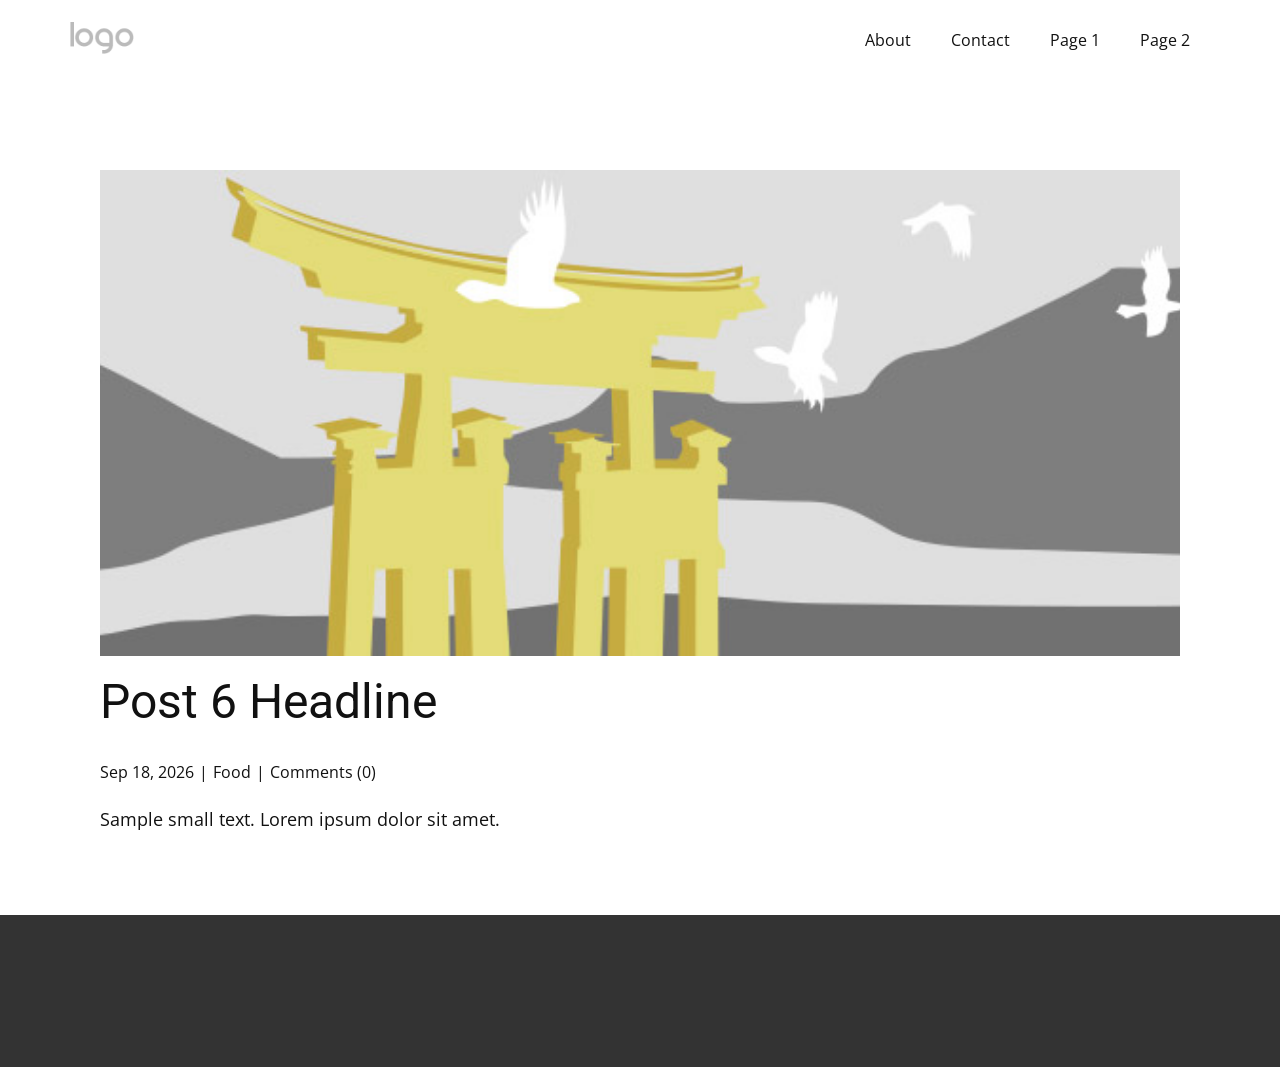
<file: blog/post-5.html>
<!DOCTYPE html>
<html style="font-size: 16px;" lang="en"><head>
    <meta name="viewport" content="width=device-width, initial-scale=1.0">
    <meta charset="utf-8">
    <meta name="keywords" content="Post 1 Headline">
    <meta name="description" content="Sample small text. Lorem ipsum dolor sit amet.">
    <title>Post 6 Headline</title>
    <link rel="stylesheet" href="../nicepage.css" media="screen">
<link rel="stylesheet" href="../Post-Template.css" media="screen">
    <script class="u-script" type="text/javascript" src="../jquery.js" defer=""></script>
    <script class="u-script" type="text/javascript" src="../nicepage.js" defer=""></script>
    <meta name="generator" content="Nicepage 8.6.23, nicepage.com">
    
    
    
    <link id="u-page-google-font" rel="stylesheet" href="https://fonts.googleapis.com/css2?display=swap&amp;family=Roboto:ital,wght@0,100;0,200;0,300;0,400;0,500;0,600;0,700;0,800;0,900;1,100;1,200;1,300;1,400;1,500;1,600;1,700;1,800;1,900&amp;family=Open+Sans:ital,wght@0,300;0,400;0,500;0,600;0,700;0,800;1,300;1,400;1,500;1,600;1,700;1,800">
    <script type="application/ld+json">{
		"@context": "http://schema.org",
		"@type": "Organization",
		"name": "",
		"logo": "images/default-logo.png"
}</script>
    <meta name="theme-color" content="#478ac9">
  <meta data-intl-tel-input-cdn-path="intlTelInput/"><meta name="twitter:description" content="Sample small text. Lorem ipsum dolor sit amet."><meta property="og:type" content="article"><meta property="og:title" content="Post 6 Headline"><meta property="og:description" content="Sample small text. Lorem ipsum dolor sit amet."><meta property="og:image" content="../images/8ad73f3c.jpeg"></head>
  <body data-path-to-root="./" data-include-products="false" class="u-body u-xl-mode" data-lang="en"><header class="u-clearfix u-header u-header" id="header" data-animation-name="" data-animation-duration="0" data-animation-delay="0" data-animation-direction=""><div class="u-clearfix u-sheet u-valign-middle u-sheet-1">
        <a href="#" class="u-image u-logo u-image-1">
          <img src="../images/default-logo.png" class="u-logo-image u-logo-image-1">
        </a>
        <nav class="u-menu u-menu-one-level u-offcanvas u-menu-1" role="navigation" aria-label="Menu navigation">
          <div class="menu-collapse" style="font-size: 1rem; letter-spacing: 0px;">
            <a class="u-button-style u-custom-left-right-menu-spacing u-custom-padding-bottom u-custom-top-bottom-menu-spacing u-hamburger-link u-nav-link u-text-active-palette-1-base u-text-hover-palette-2-base" href="#" tabindex="-1" aria-label="Open menu" aria-controls="afb2">
              <svg class="u-svg-link" viewBox="0 0 24 24"><use xlink:href="#menu-hamburger"></use></svg>
              <svg class="u-svg-content" version="1.1" id="menu-hamburger" viewBox="0 0 16 16" x="0px" y="0px" xmlns:xlink="http://www.w3.org/1999/xlink" xmlns="http://www.w3.org/2000/svg"><g><rect y="1" width="16" height="2"></rect><rect y="7" width="16" height="2"></rect><rect y="13" width="16" height="2"></rect>
</g></svg>
            </a>
          </div>
          <div class="u-nav-container">
            <ul class="u-nav u-unstyled u-nav-1" role="menubar"><li class="u-nav-item" role="none"><a class="u-button-style u-nav-link u-text-active-palette-1-base u-text-hover-palette-2-base u-nav-link-2" href="../" role="menuitem">About</a>
</li><li class="u-nav-item" role="none"><a class="u-button-style u-nav-link u-text-active-palette-1-base u-text-hover-palette-2-base u-nav-link-2" href="../Contact.html" role="menuitem">Contact</a>
</li><li class="u-nav-item" role="none"><a class="u-button-style u-nav-link u-text-active-palette-1-base u-text-hover-palette-2-base u-nav-link-2" href="../Page-1.html" role="menuitem">Page 1</a>
</li><li class="u-nav-item" role="none"><a class="u-button-style u-nav-link u-text-active-palette-1-base u-text-hover-palette-2-base u-nav-link-2" href="../Page-2.html" role="menuitem">Page 2</a>
</li></ul>
          </div>
          <div class="u-nav-container-collapse" id="afb2" role="region" aria-label="Menu panel">
            <div class="u-black u-container-style u-inner-container-layout u-opacity u-opacity-95 u-sidenav">
              <div class="u-inner-container-layout u-sidenav-overflow">
                <div class="u-menu-close" tabindex="-1" aria-label="Close menu"></div>
                <ul class="u-align-center u-nav u-popupmenu-items u-unstyled u-nav-2"><li class="u-nav-item"><a class="u-button-style u-nav-link" href="../">About</a>
</li><li class="u-nav-item"><a class="u-button-style u-nav-link" href="../Contact.html">Contact</a>
</li><li class="u-nav-item"><a class="u-button-style u-nav-link" href="../Page-1.html">Page 1</a>
</li><li class="u-nav-item"><a class="u-button-style u-nav-link" href="../Page-2.html">Page 2</a>
</li></ul>
              </div>
            </div>
            <div class="u-black u-menu-overlay u-opacity u-opacity-70"></div>
          </div>
        </nav>
      </div></header>
    <section class="u-align-center u-clearfix u-section-1" id="block-2">
      <div class="u-clearfix u-sheet u-valign-middle-md u-valign-middle-sm u-valign-middle-xs u-sheet-1"><!--post_details--><!--post_details_options_json--><!--{"source":""}--><!--/post_details_options_json--><!--blog_post-->
        <div class="u-container-style u-expanded-width u-post-details u-post-details-1">
          <div class="u-container-layout u-valign-middle u-container-layout-1"><!--blog_post_image-->
            <img alt="" class="u-blog-control u-expanded-width u-image u-image-default u-image-1" src="../images/8ad73f3c.jpeg"><!--/blog_post_image--><!--blog_post_header-->
            <h2 class="u-blog-control u-text u-text-1">Post 6 Headline</h2><!--/blog_post_header--><!--blog_post_metadata-->
            <div class="u-blog-control u-metadata u-metadata-1"><!--blog_post_metadata_date--><span class="u-meta-date u-meta-icon">Sep 18, 2026</span><!--/blog_post_metadata_date--><!--blog_post_metadata_category--><span class="u-meta-category u-meta-icon"><a href="/blog/blog.html#/blog-1///1">Food</a></span><!--/blog_post_metadata_category--><!--blog_post_metadata_comments--><span class="u-meta-comments u-meta-icon"><!--blog_post_metadata_comments_content-->Comments (0)<!--/blog_post_metadata_comments_content--></span><!--/blog_post_metadata_comments-->
            </div><!--/blog_post_metadata--><!--blog_post_content-->
            <div class="u-align-justify u-blog-control u-post-content u-text u-text-2 fr-view">
  <p>Sample small text. Lorem ipsum dolor sit amet.</p>
  </div><!--/blog_post_content-->
          </div>
        </div><!--/blog_post--><!--/post_details-->
      </div>
    </section>
    
    
    
    <footer class="u-align-center u-clearfix u-container-align-center u-footer u-grey-80 u-footer" id="footer"><div class="u-clearfix u-sheet u-sheet-1">
        <h3 class="u-headline u-text u-text-default u-text-1">
          <a href="/"></a>
        </h3>
      </div></footer>
    <section class="u-backlink u-clearfix u-grey-80"></section>
  
</body></html>
</file>
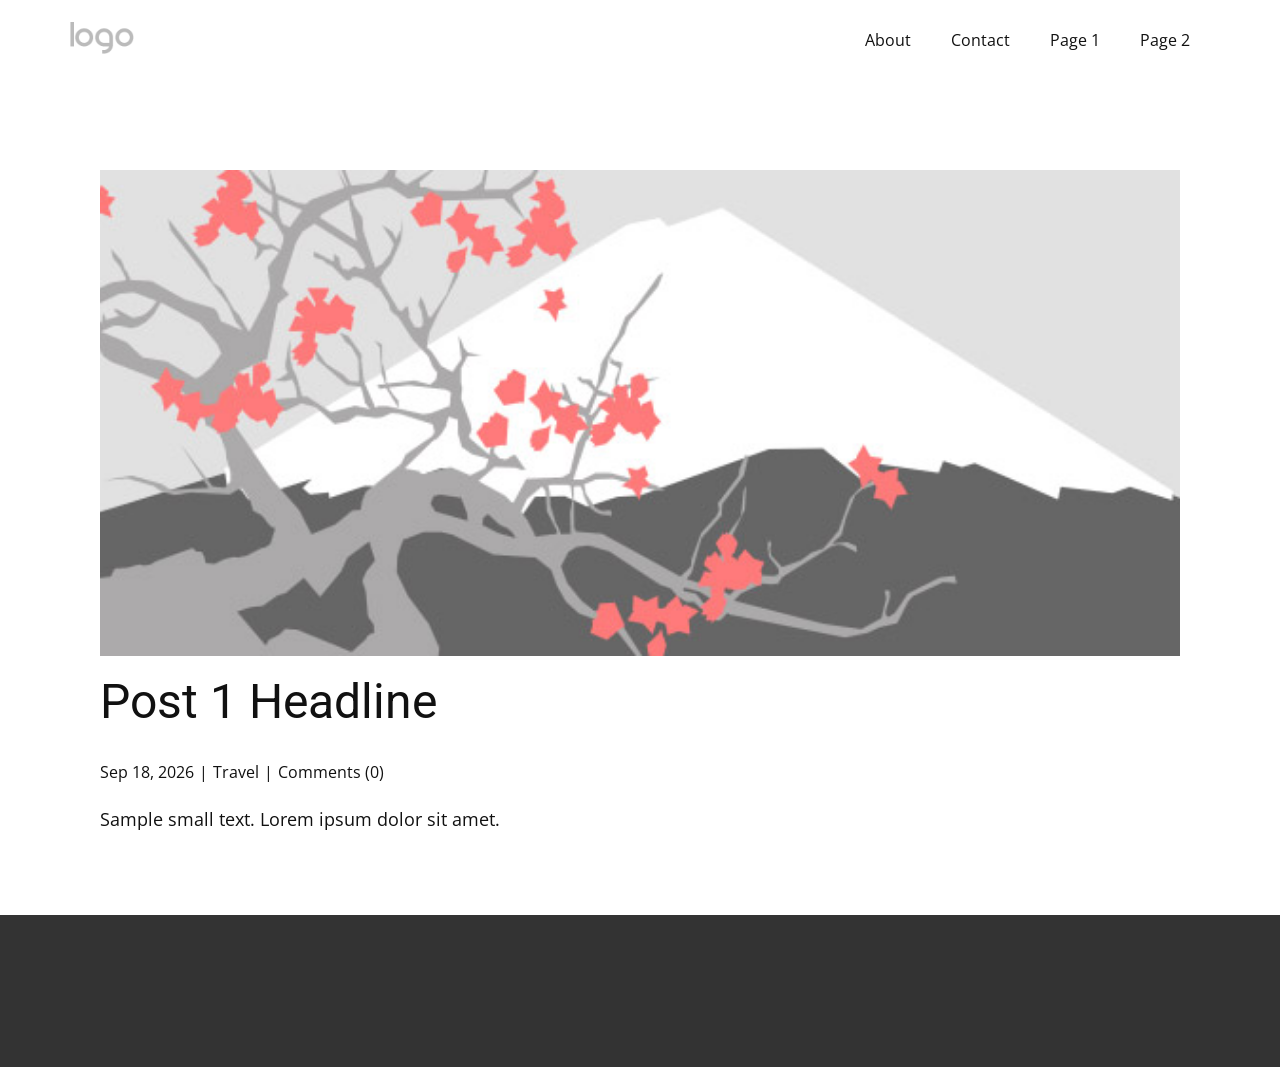
<file: blog/post.html>
<!DOCTYPE html>
<html style="font-size: 16px;" lang="en"><head>
    <meta name="viewport" content="width=device-width, initial-scale=1.0">
    <meta charset="utf-8">
    <meta name="keywords" content="Post 1 Headline">
    <meta name="description" content="Sample small text. Lorem ipsum dolor sit amet.">
    <title>Post 1 Headline</title>
    <link rel="stylesheet" href="../nicepage.css" media="screen">
<link rel="stylesheet" href="../Post-Template.css" media="screen">
    <script class="u-script" type="text/javascript" src="../jquery.js" defer=""></script>
    <script class="u-script" type="text/javascript" src="../nicepage.js" defer=""></script>
    <meta name="generator" content="Nicepage 8.6.23, nicepage.com">
    
    
    
    <link id="u-page-google-font" rel="stylesheet" href="https://fonts.googleapis.com/css2?display=swap&amp;family=Roboto:ital,wght@0,100;0,200;0,300;0,400;0,500;0,600;0,700;0,800;0,900;1,100;1,200;1,300;1,400;1,500;1,600;1,700;1,800;1,900&amp;family=Open+Sans:ital,wght@0,300;0,400;0,500;0,600;0,700;0,800;1,300;1,400;1,500;1,600;1,700;1,800">
    <script type="application/ld+json">{
		"@context": "http://schema.org",
		"@type": "Organization",
		"name": "",
		"logo": "images/default-logo.png"
}</script>
    <meta name="theme-color" content="#478ac9">
  <meta data-intl-tel-input-cdn-path="intlTelInput/"><meta name="twitter:description" content="Sample small text. Lorem ipsum dolor sit amet."><meta property="og:type" content="article"><meta property="og:title" content="Post 1 Headline"><meta property="og:description" content="Sample small text. Lorem ipsum dolor sit amet."><meta property="og:image" content="../images/0fd3416c.jpeg"></head>
  <body data-path-to-root="./" data-include-products="false" class="u-body u-xl-mode" data-lang="en"><header class="u-clearfix u-header u-header" id="header" data-animation-name="" data-animation-duration="0" data-animation-delay="0" data-animation-direction=""><div class="u-clearfix u-sheet u-valign-middle u-sheet-1">
        <a href="#" class="u-image u-logo u-image-1">
          <img src="../images/default-logo.png" class="u-logo-image u-logo-image-1">
        </a>
        <nav class="u-menu u-menu-one-level u-offcanvas u-menu-1" role="navigation" aria-label="Menu navigation">
          <div class="menu-collapse" style="font-size: 1rem; letter-spacing: 0px;">
            <a class="u-button-style u-custom-left-right-menu-spacing u-custom-padding-bottom u-custom-top-bottom-menu-spacing u-hamburger-link u-nav-link u-text-active-palette-1-base u-text-hover-palette-2-base" href="#" tabindex="-1" aria-label="Open menu" aria-controls="afb2">
              <svg class="u-svg-link" viewBox="0 0 24 24"><use xlink:href="#menu-hamburger"></use></svg>
              <svg class="u-svg-content" version="1.1" id="menu-hamburger" viewBox="0 0 16 16" x="0px" y="0px" xmlns:xlink="http://www.w3.org/1999/xlink" xmlns="http://www.w3.org/2000/svg"><g><rect y="1" width="16" height="2"></rect><rect y="7" width="16" height="2"></rect><rect y="13" width="16" height="2"></rect>
</g></svg>
            </a>
          </div>
          <div class="u-nav-container">
            <ul class="u-nav u-unstyled u-nav-1" role="menubar"><li class="u-nav-item" role="none"><a class="u-button-style u-nav-link u-text-active-palette-1-base u-text-hover-palette-2-base u-nav-link-2" href="../" role="menuitem">About</a>
</li><li class="u-nav-item" role="none"><a class="u-button-style u-nav-link u-text-active-palette-1-base u-text-hover-palette-2-base u-nav-link-2" href="../Contact.html" role="menuitem">Contact</a>
</li><li class="u-nav-item" role="none"><a class="u-button-style u-nav-link u-text-active-palette-1-base u-text-hover-palette-2-base u-nav-link-2" href="../Page-1.html" role="menuitem">Page 1</a>
</li><li class="u-nav-item" role="none"><a class="u-button-style u-nav-link u-text-active-palette-1-base u-text-hover-palette-2-base u-nav-link-2" href="../Page-2.html" role="menuitem">Page 2</a>
</li></ul>
          </div>
          <div class="u-nav-container-collapse" id="afb2" role="region" aria-label="Menu panel">
            <div class="u-black u-container-style u-inner-container-layout u-opacity u-opacity-95 u-sidenav">
              <div class="u-inner-container-layout u-sidenav-overflow">
                <div class="u-menu-close" tabindex="-1" aria-label="Close menu"></div>
                <ul class="u-align-center u-nav u-popupmenu-items u-unstyled u-nav-2"><li class="u-nav-item"><a class="u-button-style u-nav-link" href="../">About</a>
</li><li class="u-nav-item"><a class="u-button-style u-nav-link" href="../Contact.html">Contact</a>
</li><li class="u-nav-item"><a class="u-button-style u-nav-link" href="../Page-1.html">Page 1</a>
</li><li class="u-nav-item"><a class="u-button-style u-nav-link" href="../Page-2.html">Page 2</a>
</li></ul>
              </div>
            </div>
            <div class="u-black u-menu-overlay u-opacity u-opacity-70"></div>
          </div>
        </nav>
      </div></header>
    <section class="u-align-center u-clearfix u-section-1" id="block-2">
      <div class="u-clearfix u-sheet u-valign-middle-md u-valign-middle-sm u-valign-middle-xs u-sheet-1"><!--post_details--><!--post_details_options_json--><!--{"source":""}--><!--/post_details_options_json--><!--blog_post-->
        <div class="u-container-style u-expanded-width u-post-details u-post-details-1">
          <div class="u-container-layout u-valign-middle u-container-layout-1"><!--blog_post_image-->
            <img alt="" class="u-blog-control u-expanded-width u-image u-image-default u-image-1" src="../images/0fd3416c.jpeg"><!--/blog_post_image--><!--blog_post_header-->
            <h2 class="u-blog-control u-text u-text-1">Post 1 Headline</h2><!--/blog_post_header--><!--blog_post_metadata-->
            <div class="u-blog-control u-metadata u-metadata-1"><!--blog_post_metadata_date--><span class="u-meta-date u-meta-icon">Sep 18, 2026</span><!--/blog_post_metadata_date--><!--blog_post_metadata_category--><span class="u-meta-category u-meta-icon"><a href="/blog/blog.html#/blog-1///2">Travel</a></span><!--/blog_post_metadata_category--><!--blog_post_metadata_comments--><span class="u-meta-comments u-meta-icon"><!--blog_post_metadata_comments_content-->Comments (0)<!--/blog_post_metadata_comments_content--></span><!--/blog_post_metadata_comments-->
            </div><!--/blog_post_metadata--><!--blog_post_content-->
            <div class="u-align-justify u-blog-control u-post-content u-text u-text-2 fr-view">
  <p>Sample small text. Lorem ipsum dolor sit amet.</p>
  </div><!--/blog_post_content-->
          </div>
        </div><!--/blog_post--><!--/post_details-->
      </div>
    </section>
    
    
    
    <footer class="u-align-center u-clearfix u-container-align-center u-footer u-grey-80 u-footer" id="footer"><div class="u-clearfix u-sheet u-sheet-1">
        <h3 class="u-headline u-text u-text-default u-text-1">
          <a href="/"></a>
        </h3>
      </div></footer>
    <section class="u-backlink u-clearfix u-grey-80"></section>
  
</body></html>
</file>
